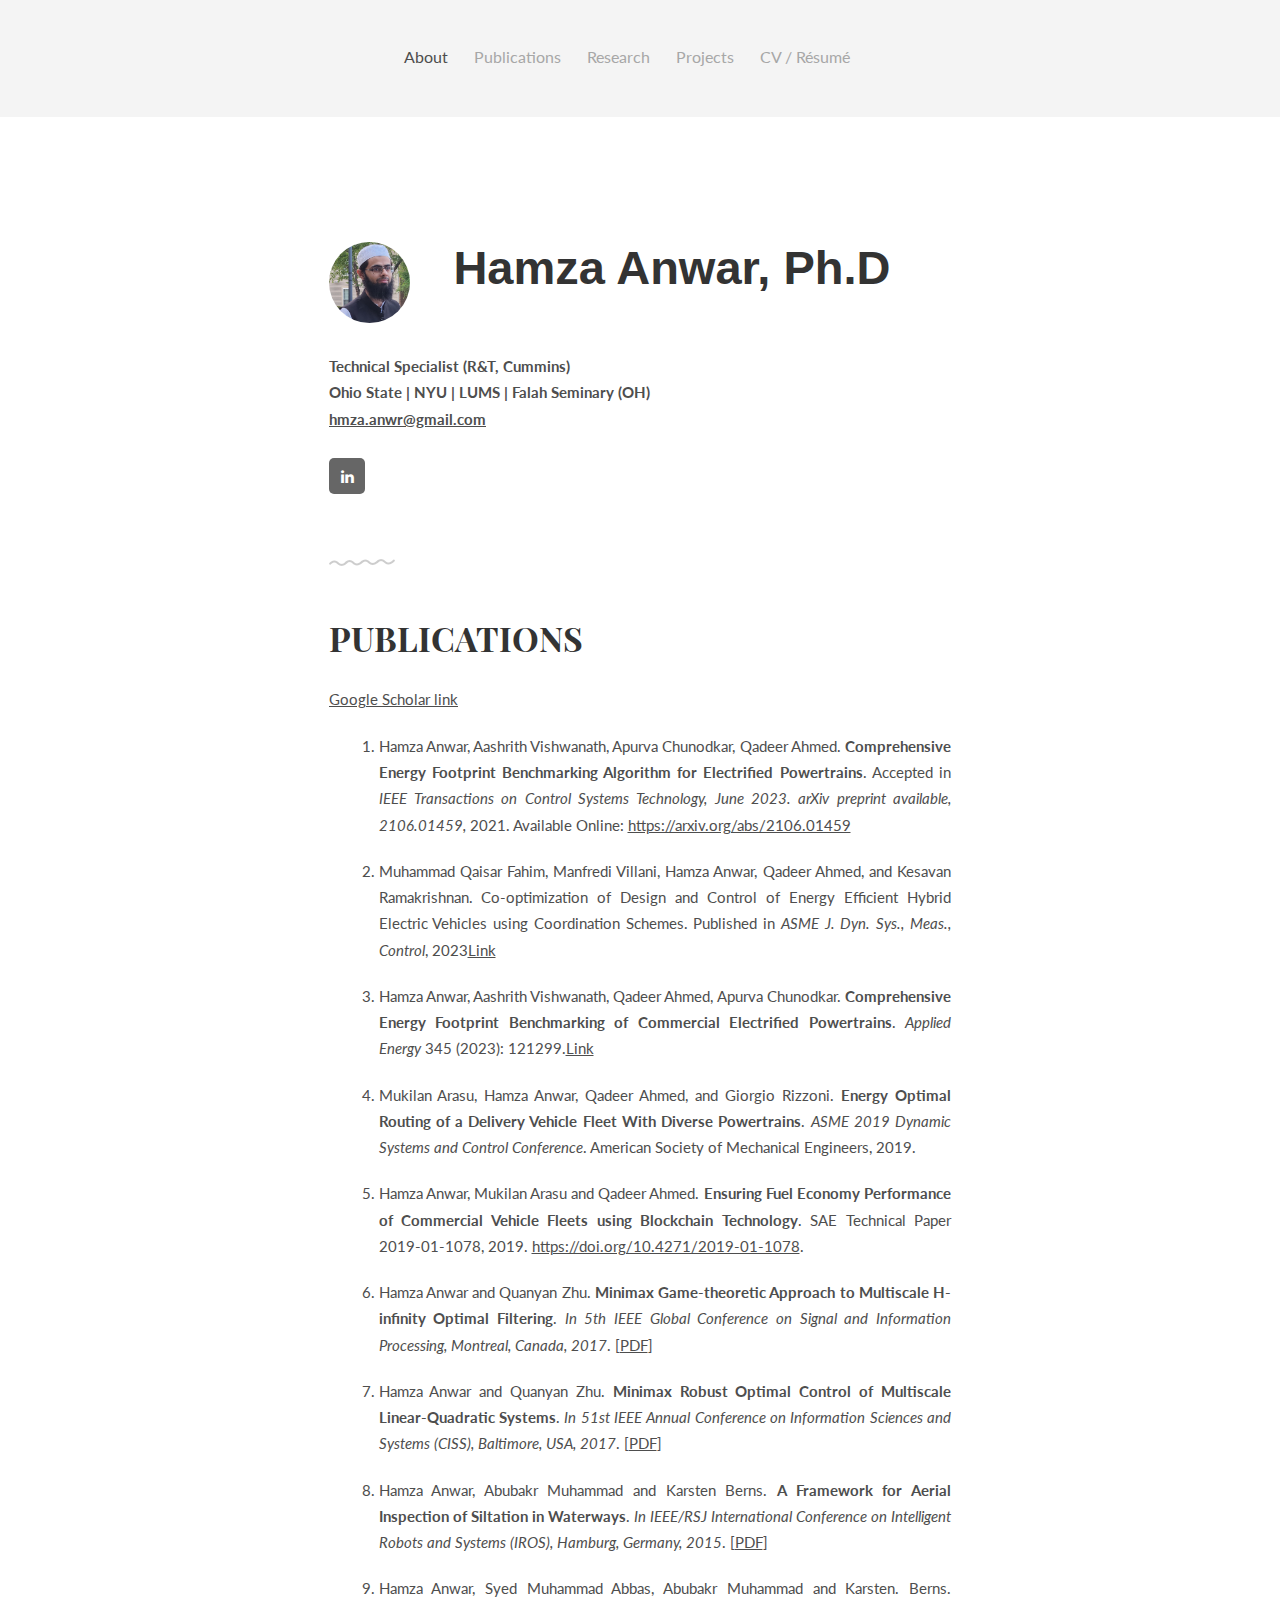
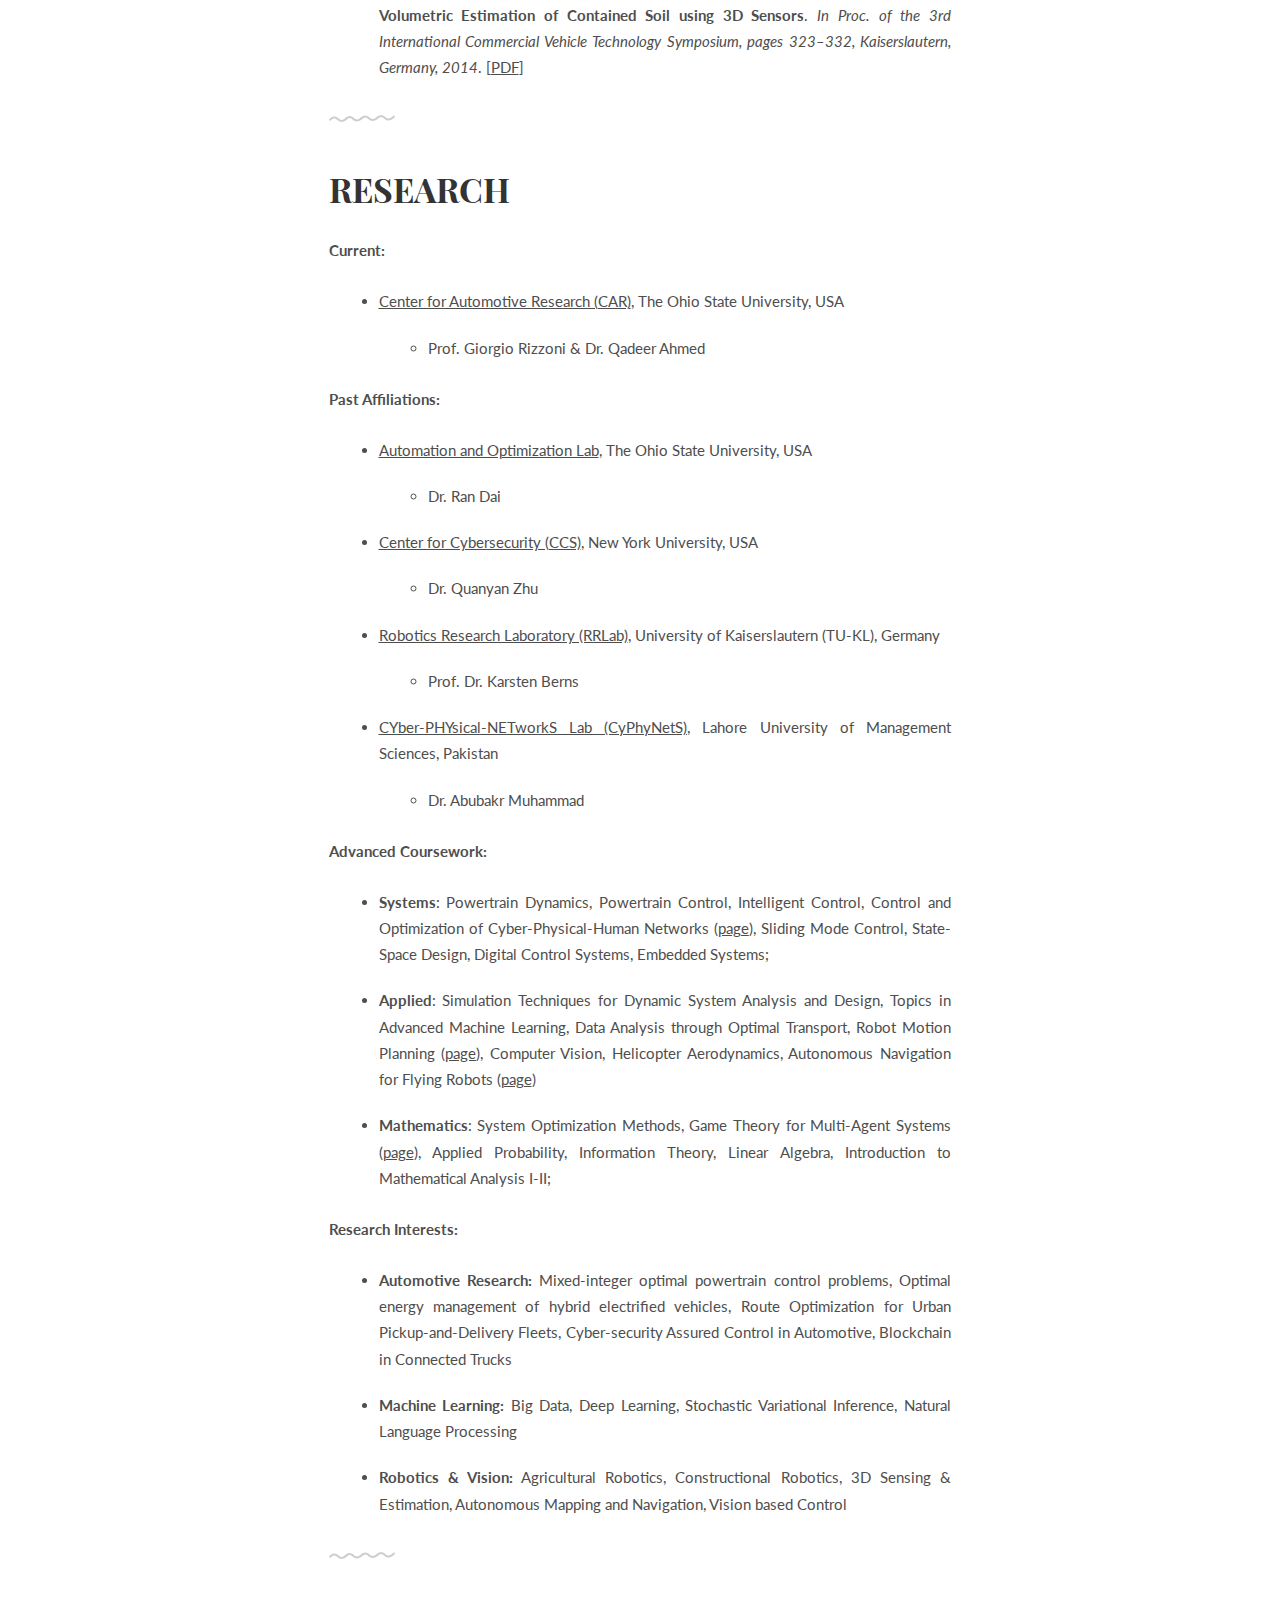
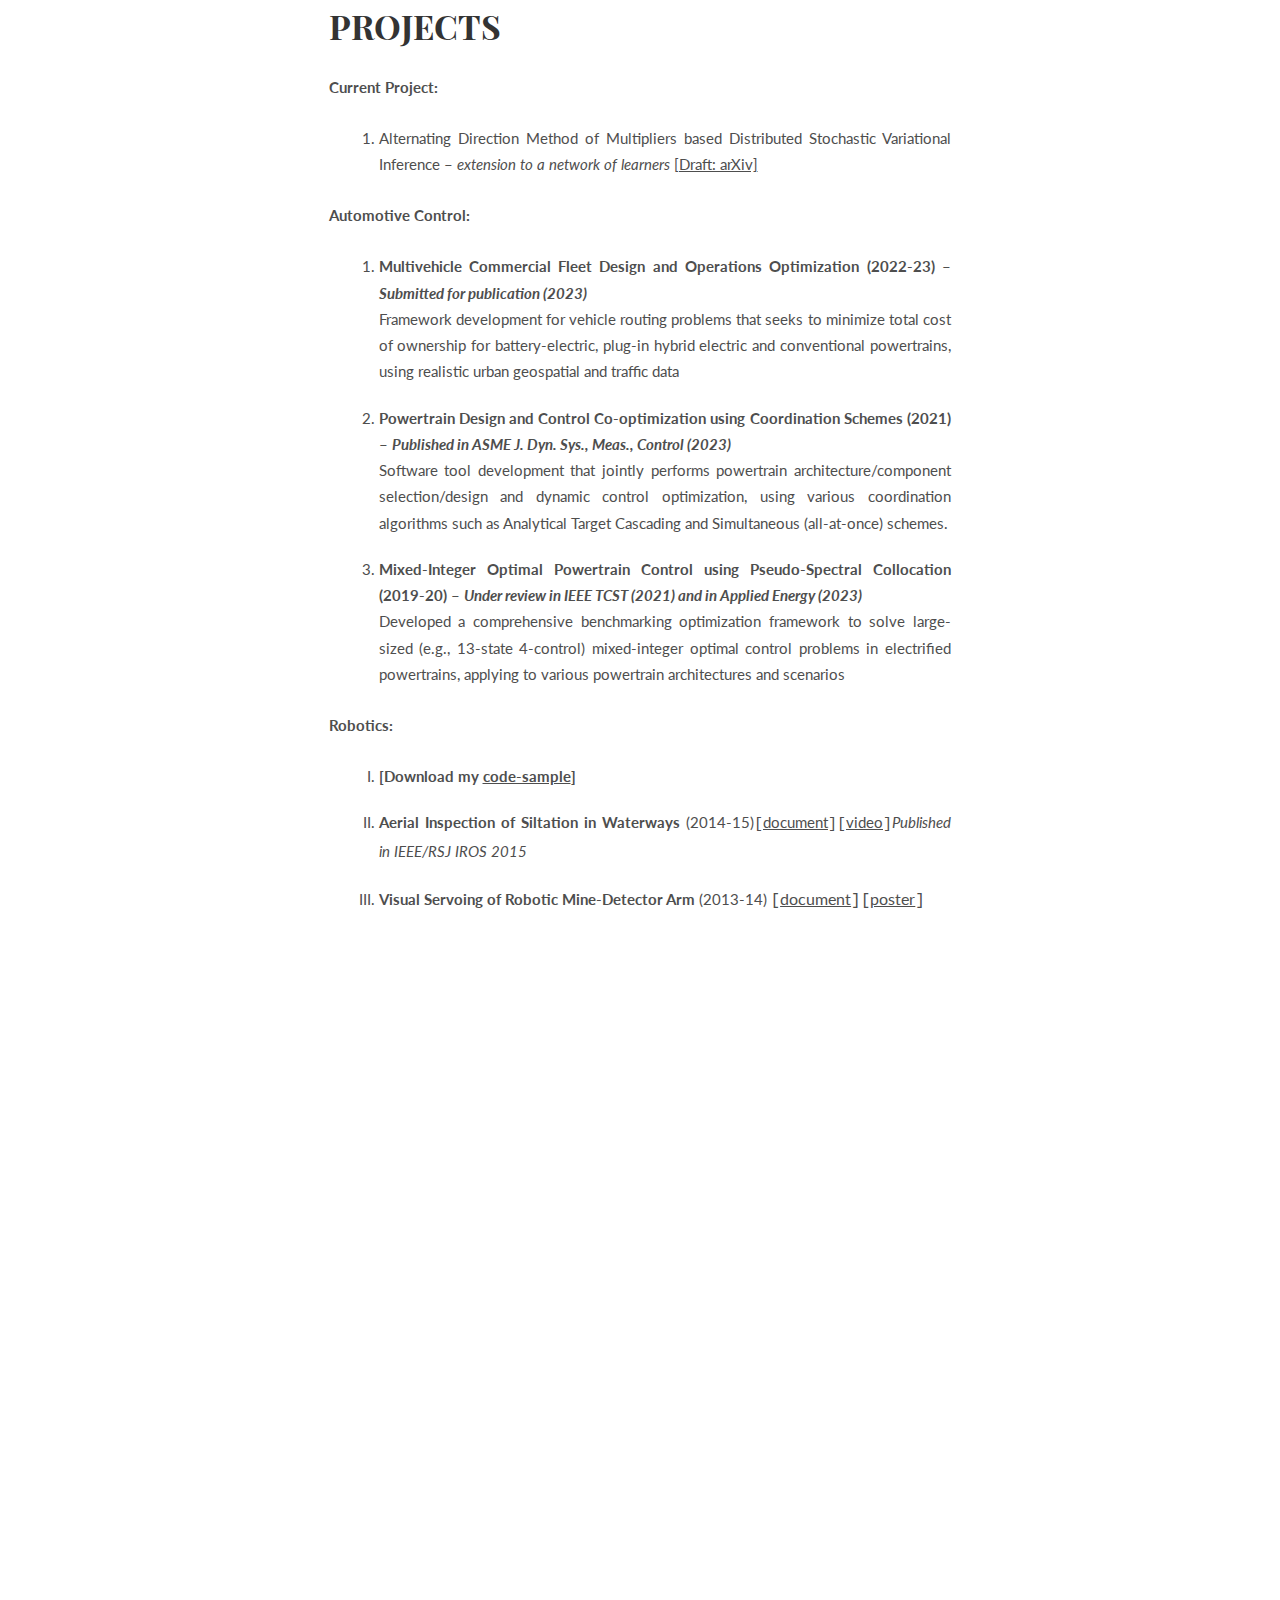
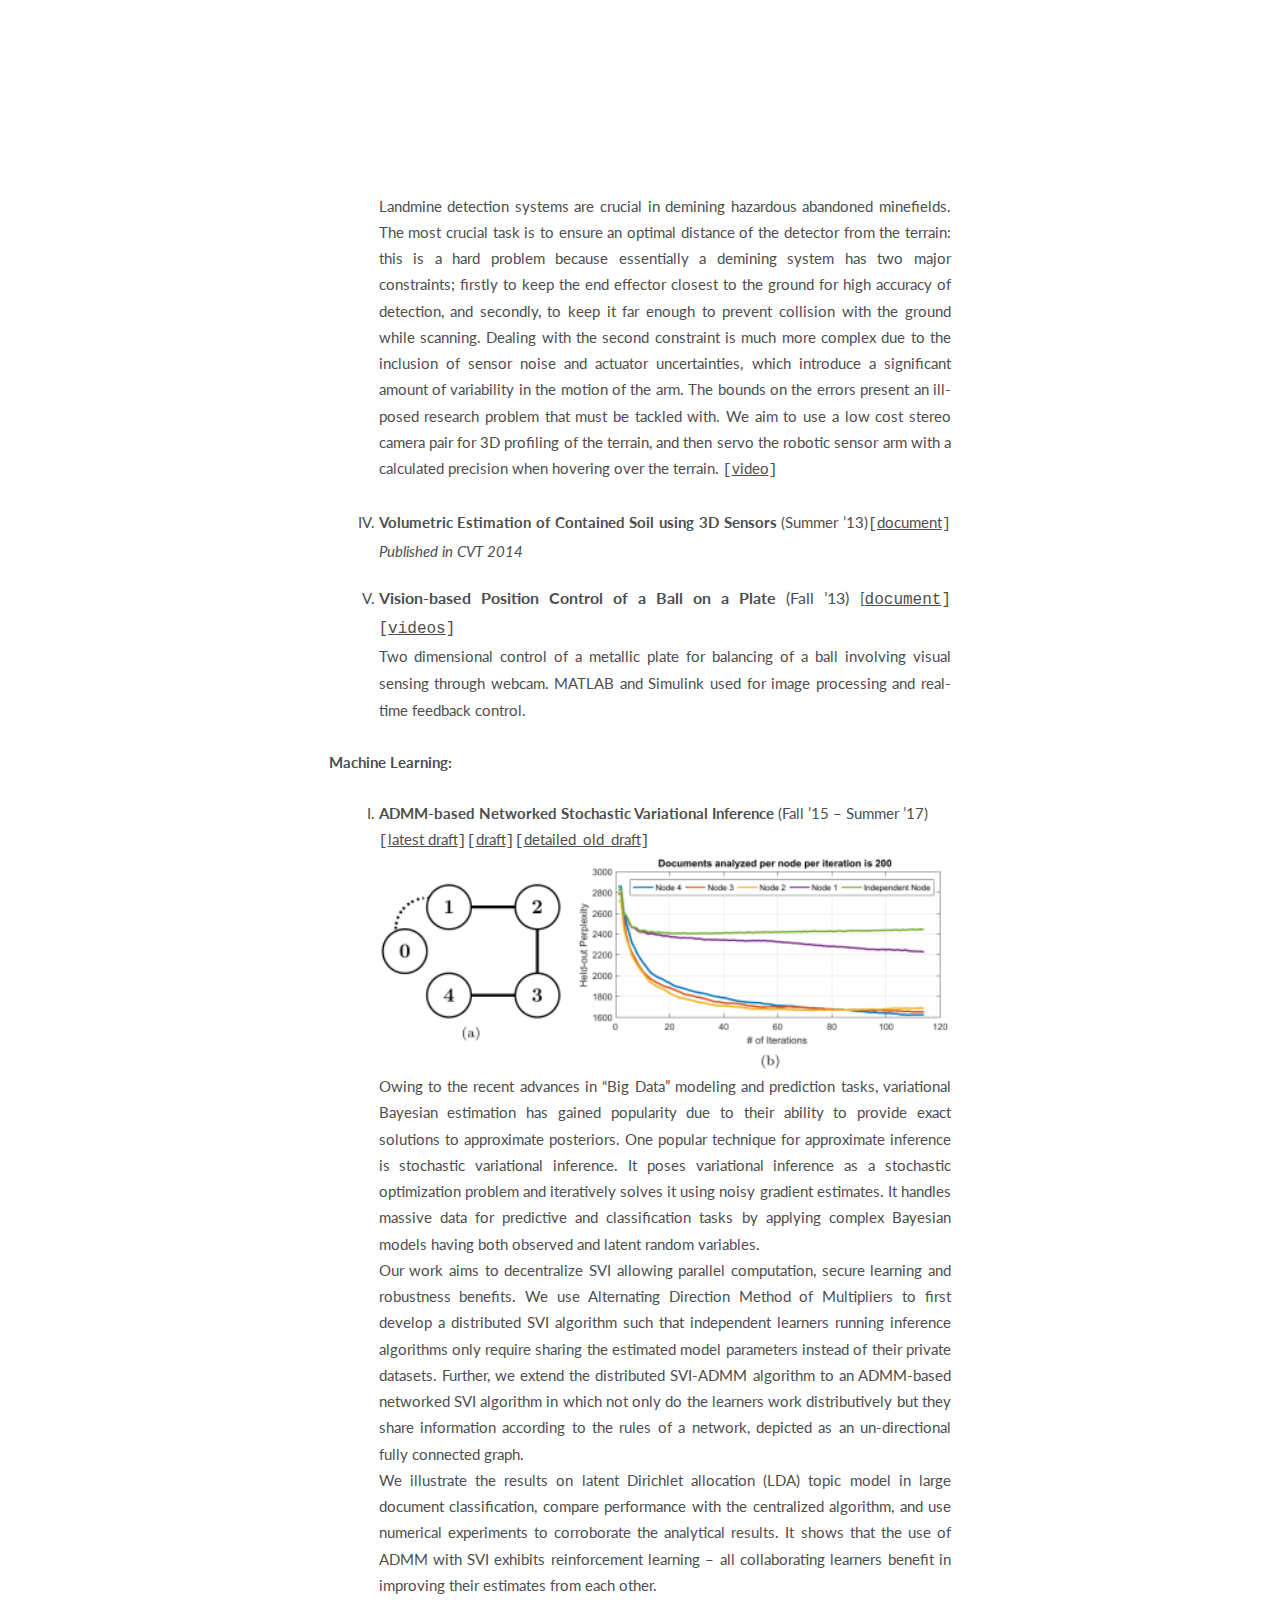
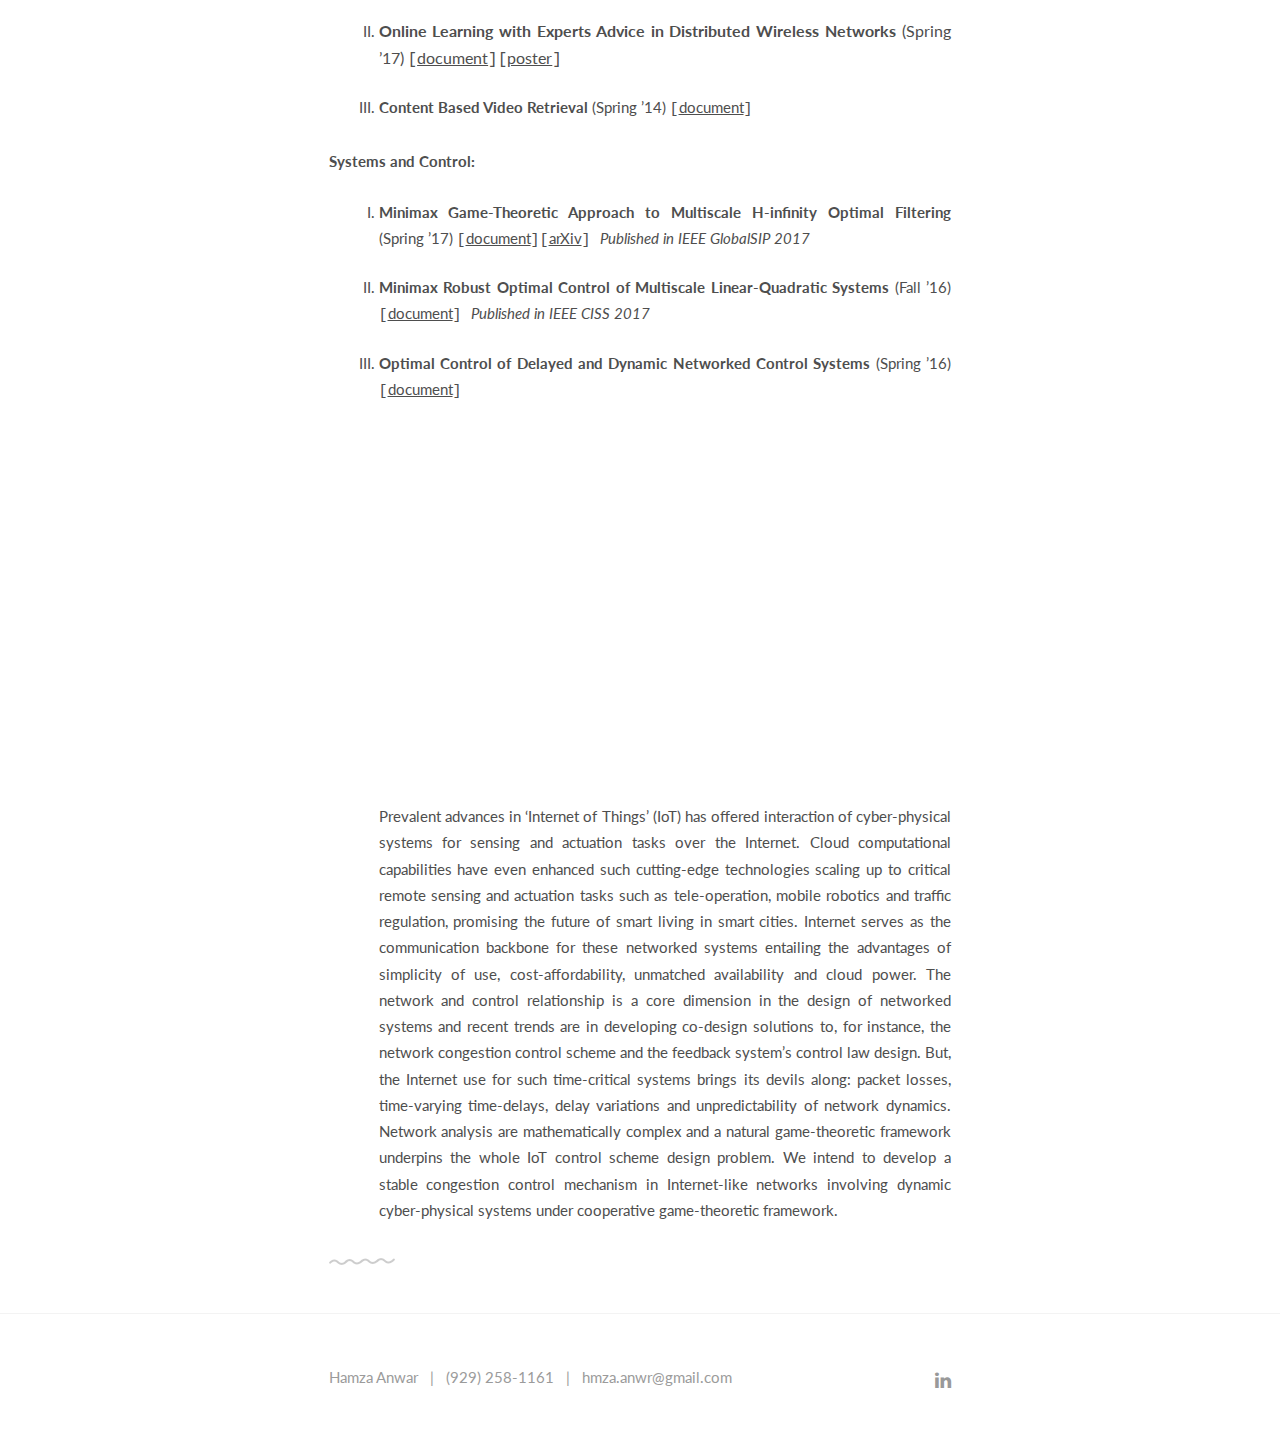
<file: index.html>
<!DOCTYPE html>
<html>
<head>
    <title>Hamza Anwar</title>
    <meta charset="utf-8" />
    <meta name="viewport" content="width=device-width, initial-scale=1">
    <meta name="description" content="Draco is free PSD &amp; HTML template by @afnizarnur">
    <meta name="author" content="">
    <meta name="viewport" content="width=device-width, initial-scale=1" />
    <link rel="stylesheet" href="css/kube.min.css" />
    <link rel="stylesheet" href="css/font-awesome.min.css" />
    <link rel="stylesheet" href="css/custom.min.css" />
    <link rel="shortcut icon" href="img/letter-h.png" />
	<link href='https://fonts.googleapis.com/css?family=Playfair+Display+SC:700' rel='stylesheet' type='text/css'>
	<link href='https://fonts.googleapis.com/css?family=Lato:400,700' rel='stylesheet' type='text/css'>
	<style>
		.intro h1:before {
			/* Edit this with your name or anything else */
			content: 'Hamza';
			display: none;
		}
	</style>
</head>
<body>
	<!-- Navigation -->
	<div class="main-nav">
		<div class="container">
			<header class="group top-nav">
				<div class="navigation-toggle" data-tools="navigation-toggle" data-target="#navbar-1">
				    <span class="logo">Hamza</span>
				</div>
			    <nav id="navbar-1" class="navbar item-nav">
				    <ul>
				        <li class="active"><a style="cursor: pointer;" href="#about">About</a></li>
				        <li><a href="#publications">Publications</a></li>
				        <li><a href="#research">Research</a></li>
				        <li><a href="#projects">Projects</a></li>
						<li><a target="_blank" href="Resume_06_2023.pdf">CV / Résumé</a></li>
				    </ul>
				</nav>
			</header>
		</div>
	</div>

	<!-- Introduction -->
	<div class="intro section" id="about">
		<div class="container">
			<div class="units-row units-split wrap">
				<div class="unit-20">
					<img style="object-fit: cover;" src="img/IMG-20230616-WA0018[666].jpg" alt="Avatar">
				</div>
				<div class="unit-80">
					<h1 style="font-size: 47px;margin-bottom: 60px;text-transform: none;font-family: sans-serif;">Hamza Anwar, Ph.D</h1>
				</div>
				<p style="font-weight: bold;">
					Technical Specialist (R&T, Cummins) <br> Ohio State | NYU | LUMS | Falah Seminary (OH)
					<br>
					<a href="mailto:hmza.anwr@gmail.com">hmza.anwr@gmail.com</a>
					<br><br>
					<a class="li-link" href="https://www.linkedin.com/in/hamza-anwar-ab464557/" title="https://www.linkedin.com/in/hamza-anwar-ab464557/ on LinkedIn"><span class="fa fa-linkedin"></span></a>
				</p>
			</div>
		</div>
	</div>

	<!-- Publications -->
	<div class="work section second" id="publications">
		<div class="container">
			<h1>Publications</h1>
			<a href="https://scholar.google.com/citations?user=_TsL-qAAAAAJ&hl=en&oi=ao">Google Scholar link</a>
			<ol>
				<li>Hamza Anwar, Aashrith Vishwanath, Apurva Chunodkar, Qadeer Ahmed.<strong> Comprehensive Energy Footprint Benchmarking Algorithm for Electrified Powertrains</strong>. Accepted in <i>IEEE Transactions on Control Systems Technology, June 2023. arXiv preprint available, 2106.01459, </i>2021. Available Online: <a href="https://arxiv.org/abs/2106.01459">https://arxiv.org/abs/2106.01459</a></li>
				<li>Muhammad Qaisar Fahim, Manfredi Villani, Hamza Anwar, Qadeer Ahmed, and Kesavan Ramakrishnan. Co-optimization of Design and Control of Energy Efficient Hybrid Electric Vehicles using Coordination Schemes. Published in <em>ASME J. Dyn. Sys., Meas., Control</em>, 2023<a href="https://doi.org/10.1115/1.4056782">Link</a></li>
				<li>Hamza Anwar, Aashrith Vishwanath, Qadeer Ahmed, Apurva Chunodkar.<strong> Comprehensive Energy Footprint Benchmarking of Commercial Electrified Powertrains</strong>. <i>Applied Energy</i> </i>345 (2023): 121299.<a href="https://doi.org/10.1016/j.apenergy.2023.121299">Link</a></li>
				<li>Mukilan Arasu, Hamza Anwar, Qadeer Ahmed, and Giorgio Rizzoni. <strong>Energy Optimal Routing of a Delivery Vehicle Fleet With Diverse Powertrains</strong>. <i>ASME 2019 Dynamic Systems and Control Conference</i>. American Society of Mechanical Engineers, 2019.</li>
				<li>Hamza Anwar, Mukilan Arasu and Qadeer Ahmed. <strong>Ensuring Fuel Economy Performance of Commercial Vehicle Fleets using Blockchain Technology</strong>. SAE Technical Paper 2019-01-1078, 2019. <a href="https://doi.org/10.4271/2019-01-1078">https://doi.org/10.4271/2019-01-1078</a>.</li>
				<li>Hamza Anwar and Quanyan Zhu. <strong>Minimax Game-theoretic Approach to Multiscale H-infinity Optimal Filtering</strong>. <em>In 5th IEEE Global Conference on Signal and Information Processing, Montreal, Canada, 2017</em>. [<a href="GlobalSIP_camera_ready-1.pdf">PDF</a>]</li>
				<li>Hamza Anwar and Quanyan Zhu. <strong>Minimax Robust Optimal Control of Multiscale Linear-Quadratic Systems</strong>. <em>In 51st IEEE Annual Conference on Information Sciences and Systems (CISS), Baltimore, USA, 2017</em>. [<a href="CISS_Multiscale-QZ-HA-finalSubmission.pdf">PDF</a>]</li>
				<li>Hamza Anwar, Abubakr Muhammad and Karsten Berns. <strong>A Framework for Aerial Inspection of Siltation in Waterways</strong>. <em>In IEEE/RSJ International Conference on Intelligent Robots and Systems (IROS), Hamburg, Germany, 2015</em>. [<a href="anwar-muhammad-berns-iros15-version1.6-margins.pdf">PDF</a>]</li>
				<li>Hamza Anwar, Syed Muhammad Abbas, Abubakr Muhammad and Karsten. Berns. <strong>Volumetric Estimation of Contained Soil using 3D Sensors</strong>. <em>In Proc. of the 3rd International Commercial Vehicle Technology Symposium, pages 323–332, Kaiserslautern, Germany, 2014</em>. [<a href="CVT_Paper_submission.pdf">PDF</a>]</li>
			</ol>
		</div>
	</div>

	<!-- Research -->
	<div class="award section second" id="research">
		<div class="container">
			<h1>Research</h1>
			<div>
				<p><strong>Current:</strong></p>
				<ul>
					<li><a href="http://car.osu.edu" target="_blank" rel="noopener">Center for Automotive Research (CAR)</a>, The Ohio State University, USA
						<ul>
							<li>Prof. Giorgio Rizzoni &amp; Dr. Qadeer Ahmed</li>
						</ul>
					</li>
				</ul>
				
				<p><strong>Past Affiliations:</strong></p>
				<ul>
					<li><a href="https://aol.osu.edu/" target="_blank" rel="noopener">Automation and Optimization Lab</a>, The Ohio State University, USA
						<ul>
							<li>Dr. Ran Dai</li>
						</ul>
					</li>
					<li><a href="http://cyber.nyu.edu" target="_blank" rel="noopener noreferrer">Center for Cybersecurity (CCS)</a>, New York University, USA
						<ul>
							<li>Dr. Quanyan Zhu</li>
						</ul>
					</li>
					<li><a href="https://agrosy.informatik.uni-kl.de/news/" target="_blank" rel="noopener noreferrer">Robotics Research Laboratory (RRLab)</a>, University of Kaiserslautern (TU-KL), Germany
						<ul>
							<li>Prof. Dr. Karsten Berns</li>
						</ul>
					</li>
					<li><a href="http://cyphynets.lums.edu.pk" target="_blank" rel="noopener noreferrer">CYber-PHYsical-NETworkS Lab (CyPhyNetS)</a>, Lahore University of Management Sciences, Pakistan
						<ul>
							<li>Dr. Abubakr Muhammad</li>
						</ul>
					</li>
				</ul>
			</div>

			<div>
				<p><strong>Advanced Coursework:</strong></p>
				<ul>
					<li><strong>Systems</strong>: Powertrain Dynamics, Powertrain Control, Intelligent Control, Control and Optimization of Cyber-Physical-Human Networks (<a href="https://wp.nyu.edu/quanyan/teaching/el-gy-9233-control-and-optimization-of-cyber-physical-human-networks/">page</a>), Sliding Mode Control, State-Space Design, Digital Control Systems, Embedded Systems;</li>
					<li><strong>Applied</strong>: Simulation Techniques for Dynamic System Analysis and Design, Topics in Advanced Machine Learning, Data Analysis through Optimal Transport, Robot Motion Planning (<a href="https://cyphynets.lums.edu.pk/index.php/EE-562">page</a>), Computer Vision, Helicopter Aerodynamics, Autonomous Navigation for Flying Robots (<a href="https://www.edx.org/course/autonomous-navigation-flying-robots-tumx-autonavx-0">page</a>)</li>
					<li><strong>Mathematics</strong>: System Optimization Methods, Game Theory for Multi-Agent Systems (<a href="https://wp.nyu.edu/quanyan/teaching/el-gy-9213-game-theory-fall-2017/">page</a>), Applied Probability, Information Theory, Linear Algebra, Introduction to Mathematical Analysis I-II;</li>
				</ul>
				
				<p><strong>Research Interests:</strong></p>
				<ul>
					<li><strong>Automotive Research: </strong>Mixed-integer optimal powertrain control problems, Optimal energy management of hybrid electrified vehicles, Route Optimization for Urban Pickup-and-Delivery Fleets, Cyber-security Assured Control in Automotive, Blockchain in Connected Trucks</li>
					<li><strong>Machine Learning:</strong> Big Data, Deep Learning, Stochastic Variational Inference, Natural Language Processing</li>
					<li><strong>Robotics &amp; Vision:</strong> Agricultural Robotics, Constructional Robotics, 3D Sensing &amp; Estimation, Autonomous Mapping and Navigation, Vision based Control</li>
				</ul>
			</div>
		</div>
	</div>

	<!-- Projects -->
	<div class="skills section second" id="projects">
		<div class="container">
			<h1>Projects</h1>
			<div>
				<p><strong>Current Project:</strong></p>
				<ol>
					<li>Alternating Direction Method of Multipliers based Distributed Stochastic Variational Inference – <em>extension to a network of learners </em><a href="anwar-zhu-NetworkedADMM-arxiv_1802.10168-28b72t7.pdf">[Draft: arXiv]</a></li>
				</ol>
				<p><strong>Automotive Control:</strong></p>
				<ol>
					<li><strong>Multivehicle Commercial Fleet Design and Operations Optimization (2022-23) – <em>Submitted for publication (2023)</em><br></strong>Framework development for vehicle routing problems that seeks to minimize total cost of ownership for battery-electric, plug-in hybrid electric and conventional powertrains, using realistic urban geospatial and traffic data</li>
					<li><strong>Powertrain Design and Control Co-optimization using Coordination Schemes (2021) – <em>Published in ASME J. Dyn. Sys., Meas., Control (2023)</em><br></strong>Software tool development that jointly performs powertrain architecture/component selection/design and dynamic control optimization, using various coordination algorithms such as Analytical Target Cascading and Simultaneous (all-at-once) schemes.</li>
					<li><strong>Mixed-Integer Optimal Powertrain Control using Pseudo-Spectral Collocation (2019-20) – <em>Under review in IEEE TCST (2021) and in Applied Energy (2023)</em><br></strong>Developed a comprehensive benchmarking optimization framework to solve large-sized (e.g., 13-state 4-control) mixed-integer optimal control problems in electrified powertrains, applying to various powertrain architectures and scenarios</li>
				</ol>
				<p><strong>Robotics:</strong></p>
				<ol style="list-style-type: upper-roman;">
					<li><strong>[Download my <a href="code-examples.zip">code-sample</a>]</strong></li>
					<li><strong>Aerial Inspection of Siltation in Waterways </strong>(2014-15)<span style="font-family: 'courier new', courier, monospace;">[<a href="anwar-muhammad-berns-iros15-version1.6-margins.pdf">document</a>][<a href="https://vimeo.com/120937987">video</a>]</span><em>Published in IEEE/RSJ IROS 2015</em></li>
					<li><strong>Visual Servoing of Robotic Mine-Detector Arm </strong>(2013-14) <span style="font-size: 12pt;"><span style="font-family: 'courier new', courier, monospace;">[<a href="Project_Report_SProj.pdf">document</a>][<a href="Project_Report_SProj_poster.pdf">poster</a>]</span></span>
						<p style="margin-top: 20px;"><em><a href="img/Poster.png"><img decoding="async" style="width: 100%;margin-bottom: 20px;" src="img/Poster.png" alt="" width="300" height="212" sizes="(max-width: 300px) 100vw, 300px"></a><a href="https://drive.google.com/drive/folders/0B4ofg_m72ED_VEVxT0p4Y1dFaDA?usp=sharing"><img decoding="async" loading="lazy" style="width: 100%;margin-bottom: 20px;" src="img/hw_setup.jpg" alt="" width="300" height="217" sizes="(max-width: 300px) 100vw, 300px"></a></em>Landmine detection systems are crucial in demining hazardous abandoned minefields. The most crucial task is to ensure an optimal distance of the detector from the terrain: this is a hard problem because essentially a demining system has two major constraints; firstly to keep the end effector closest to the ground for high accuracy of detection, and secondly, to keep it far enough to prevent collision with the ground while scanning. Dealing with the second constraint is much more complex due to the inclusion of sensor noise and actuator uncertainties, which introduce a significant amount of variability in the motion of the arm. The bounds on the errors present an ill-posed research problem that must be tackled with. We aim to use a low cost stereo camera pair for 3D profiling of the terrain, and then servo the robotic sensor arm with a calculated precision when hovering over the terrain. <span style="font-family: 'courier new', courier, monospace;">[<a href="sproj_video.mp4">video</a>]</span></p>
					</li>
					<li><strong>Volumetric Estimation of Contained Soil using 3D Sensors </strong>(Summer ’13)<span style="font-family: 'courier new', courier, monospace;">[<a href="CVT_Paper_submission.pdf">document</a>] </span><em>Published in CVT 2014</em></li>
					<li><span style="font-size: 12pt;"><strong>Vision-based Position Control of a Ball on a Plate </strong>(Fall ’13) </span>[<a style="font-size: 12pt; font-family: 'courier new', courier, monospace;" href="Project_Report_Position-Control-2D-Surface.pdf">document</a><span style="font-size: 12pt; font-family: 'courier new', courier, monospace;">][</span><a style="font-size: 12pt; font-family: 'courier new', courier, monospace;" href="https://drive.google.com/drive/folders/0B4ofg_m72ED_bkNncnFzaWZyVms?usp=sharing">videos</a><span style="font-size: 12pt; font-family: 'courier new', courier, monospace;">]</span>
						<p><span style="font-size: 11pt;">Two dimensional control of a metallic plate for balancing of a ball involving visual sensing through webcam. MATLAB and Simulink used for image processing and real-time feedback control.</span></p>
					</li>
				</ol>
				
				<p><strong>Machine Learning:</strong></p>
				<ol style="list-style-type: upper-roman;">
					<li><strong>ADMM-based Networked Stochastic Variational Inference </strong>(Fall ’15 – Summer ’17) <span style="font-family: 'courier new', courier, monospace;display: block;">[<a href="anwar-zhu-NetworkedADMM-arxiv_1802.10168-28b72t7.pdf">latest draft</a>][<a href="anwar-zhu-ADMM-Networked-SVI-version-1.0-1.pdf">draft</a>][<a href="root-QZ.pdf">detailed_old_draft</a>]</span><img decoding="async" style="width: 100%;" src="img/exp6_perplexity_110_low.png">Owing to the recent advances in “Big Data” modeling and prediction tasks, variational Bayesian estimation has gained popularity due to their ability to provide exact solutions to approximate posteriors. One popular technique for approximate inference is stochastic variational inference. It poses variational inference as a stochastic optimization problem and iteratively solves it using noisy gradient estimates. It handles massive data for predictive and classification tasks by applying complex Bayesian models having both observed and latent random variables.<br>
						Our work aims to decentralize SVI allowing parallel computation, secure learning and robustness benefits. We use Alternating Direction Method of Multipliers to first develop a distributed SVI algorithm such that independent learners running inference algorithms only require sharing the estimated model parameters instead of their private datasets. Further, we extend the distributed SVI-ADMM algorithm to an ADMM-based networked SVI algorithm in which not only do the learners work distributively but they share information according to the rules of a network, depicted as an un-directional fully connected graph.<br>
						We illustrate the results on latent Dirichlet allocation (LDA) topic model in large document classification, compare performance with the centralized algorithm, and use numerical experiments to corroborate the analytical results. It shows that the use of ADMM with SVI exhibits reinforcement learning – all collaborating learners benefit in improving their estimates from each other.
					</li>
					<li><span style="font-size: 12pt;"><strong>Online Learning with Experts Advice in Distributed Wireless Networks </strong>(Spring ’17) <span style="font-family: 'courier new', courier, monospace;">[<a href="GradProject_ExpertSystems_report.pdf">document</a>][<a href="GradProject_ExpertSystems.pdf">poster</a>]</span></span></li>
					<li><strong>Content Based Video Retrieval</strong> (Spring ’14) <span style="font-family: 'courier new', courier, monospace;">[<a href="Project_Report_Content-Based-Video-Retrieval.pdf">document</a>]</span></li>
				</ol>

				<p><strong>Systems and Control:</strong></p>
				<ol style="list-style-type: upper-roman;">
					<li><strong>Minimax Game-Theoretic Approach to Multiscale H-infinity Optimal Filtering </strong>(Spring ’17) <span style="font-family: 'courier new', courier, monospace;">[<a href="Paper_GlobalSIP2017.pdf">document</a>][<a href="https://arxiv.org/abs/1707.07642">arXiv</a>] </span><em>Published in IEEE GlobalSIP 2017</em></li>
					<li><strong>Minimax Robust Optimal Control of Multiscale Linear-Quadratic Systems </strong>(Fall ’16)<strong> </strong><span style="font-family: 'courier new', courier, monospace;">[<a href="CISS_Multiscale-QZ-HA-finalSubmission.pdf">document</a>] </span><em>Published in IEEE CISS 2017</em></li>
					<li><strong>Optimal Control of Delayed and Dynamic Networked Control Systems </strong>(Spring ’16) <span style="font-family: 'courier new', courier, monospace;">[<a href="GradProject_OptimalControlDelayedandDynamicNCS.pdf">document</a>]<br></span>
						<p><img decoding="async" loading="lazy" style="width: 100%;margin-bottom: 20px;" src="img/framework.png" alt="" width="300" height="198" sizes="(max-width: 300px) 100vw, 300px">Prevalent advances in ‘Internet of Things’ (IoT) has offered interaction of cyber-physical systems for sensing and actuation tasks over the Internet. Cloud computational capabilities have even enhanced such cutting-edge technologies scaling up to critical remote sensing and actuation tasks such as tele-operation, mobile robotics and traffic regulation, promising the future of smart living in smart cities. Internet serves as the communication backbone for these networked systems entailing the advantages of simplicity of use, cost-affordability, unmatched availability and cloud power. The network and control relationship is a core dimension in the design of networked systems and recent trends are in developing co-design solutions to, for instance, the network congestion control scheme and the feedback system’s control law design. But, the Internet use for such time-critical systems brings its devils along: packet losses, time-varying time-delays, delay variations and unpredictability of network dynamics. Network analysis are mathematically complex and a natural game-theoretic framework underpins the whole IoT control scheme design problem. We intend to develop a stable congestion control mechanism in Internet-like networks involving dynamic cyber-physical systems under cooperative game-theoretic framework.</p>
					</li>
				</ol>							
			</div>
		</div>
	</div>

	<footer style="border-top: 1px solid #f3f3f3;">
		<div class="container">
			<div class="units-row">
			    <div class="unit-80">
			    	<p style="color: #9b9b9b;">Hamza Anwar &nbsp;&nbsp;|&nbsp;&nbsp; (929) 258-1161 &nbsp;&nbsp;|&nbsp;&nbsp; <a style="color: inherit !important;text-decoration: none !important;" href="mailto:hmza.anwr@gmail.com">hmza.anwr@gmail.com</a></p>
			    </div>
			    <div class="unit-20">
					<ul class="social list-flat right">
						<li><a href="https://www.linkedin.com/in/hamza-anwar-ab464557/"><i class="fa fa-linkedin"></i></a></li>
					</ul>
			    </div>
			</div>
		</div>
	</footer>

	<style>

		ul li, ol li
		{
			margin: 20px 0;
		}

		ul li, ol li
		{
			text-align: justify;
		}

		.li-link {
    		display: block;
    		background-color: #666;
    		width: 36px;
    		height: 36px;
    		color: #FFF;
			margin: 0 5px 5px 0;
    		text-align: center;
    		border-radius: 5px;
    		line-height: 36px;
  		}
  
  		.li-link:hover {
    		background-color: #0a66c2;
			color: white !important;
  		}

		@media only screen and (min-width: 767px)
		{

			.navbar ul
			{
				display: flex;
				justify-content: center;
			}

		}

	</style>

	<!-- Javascript -->
	<script src="js/jquery.min.js"></script>
	<script src="js/typed.min.js"></script>
    <script src="js/kube.min.js"></script>
    <script src="js/site.js"></script>
    <script>
		function newTyped(){}$(function(){$("#typed").typed({
		// Change to edit type effect
		strings: ["Hamza Anwar, Ph.D"],

		typeSpeed:90,backDelay:700,contentType:"html",loop:!0,resetCallback:function(){newTyped()}}),$(".reset").click(function(){$("#typed").typed("reset")})});
    </script>
</body>
</html>
</file>
<file: css/kube.min.css>
*,*:before,*:after{-webkit-box-sizing:border-box;-moz-box-sizing:border-box;box-sizing:border-box}html{font-family:sans-serif;-ms-text-size-adjust:100%;-webkit-text-size-adjust:100%}html,body,div,span,object,iframe,p,blockquote,pre,a,abbr,acronym,address,big,cite,code,del,dfn,em,img,ins,kbd,q,s,samp,small,strike,strong,sub,sup,tt,var,b,u,i,center,dl,dt,dd,ol,ul,li,fieldset,form,label,legend,table,caption,tbody,tfoot,thead,tr,th,td,article,aside,canvas,details,embed,figure,figcaption,footer,header,hgroup,menu,nav,output,ruby,section,summary,time,mark,audio,video,h1,h2,h3,h4,h5,h6{margin:0;padding:0;border:0;outline:0;font-size:100%;vertical-align:baseline;background:transparent}a:active,a:hover{outline:0}article,aside,details,figcaption,figure,footer,header,hgroup,main,nav,section,embed,object,iframe,audio,video,canvas,progress,meter,output,textarea{display:block}audio:not([controls]){display:none;height:0}blockquote,q{quotes:none}blockquote p:before,blockquote p:after,q:before,q:after{content:'';content:none}table{border-collapse:collapse;border-spacing:0}caption,th,td{text-align:left;vertical-align:top}thead th,thead td{font-weight:bold;vertical-align:bottom}a img,th img,td img{vertical-align:top}button,input,select,textarea{margin:0}textarea{overflow:auto;vertical-align:top;resize:vertical}button{width:auto;overflow:visible}input[type="reset"],input[type="submit"],input[type="file"],input[type="radio"],input[type="checkbox"],select,button{cursor:pointer}input[type="radio"],input[type="checkbox"]{font-size:110%;position:relative;top:-1px;margin-right:3px}input[type="search"]{-webkit-appearance:textfield}input[type="search"]::-webkit-search-decoration,input[type="search"]::-webkit-search-cancel-button{-webkit-appearance:none}hr{display:block;height:1px;border:0;border-top:1px solid #ddd}img,video,audio,embed,object{max-width:100%}img,video,embed,object{height:auto}embed,object{height:100%}img{vertical-align:middle;-ms-interpolation-mode:bicubic}body{font-family:"Helvetica Neue",Helvetica,Tahoma,sans-serif;font-size:.9375em;line-height:1.65em;background:#fff;color:#222}a{color:#134da5}a:focus,a:hover{color:#de2c3b}h1,h2,h3,h4,h5,h6,.h1,.h2,.h3,.h4,.h5,.h6{font-family:"Helvetica Neue",Helvetica,Tahoma,sans-serif;font-weight:bold;color:#000;text-rendering:optimizeLegibility;margin:0 0 .5em 0}h1,.h1,h2,.h2{line-height:1.1}h3,.h3,h4,.h4{line-height:1.3}h1,.h1{font-size:2.25em}h2,.h2{font-size:1.5em;margin-bottom:.7em}h3,.h3{font-size:1.3125em}h4,.h4{font-size:1.125em}h5,.h5{font-size:1em}h6,.h6{font-size:.75em;text-transform:uppercase}.lead{font-size:1.3125em;line-height:1.5;margin-bottom:1.0999999999999999em}p,ul,ol,dl,dd,dt,blockquote,td,th{line-height:1.65em}ul,ol,ul ul,ol ol,ul ol,ol ul{margin:0 0 0 3.3em}ul li,ol li{text-align:left}ol ol li{list-style-type:lower-alpha}ol ol ol li{list-style-type:lower-roman}p,ul,ol,dl,blockquote,hr,pre,table,form,fieldset,figure,address{margin-bottom:1.65em}blockquote{position:relative;font-style:italic;font-size:1.125em;margin-left:2.4749999999999996em;padding-left:1.65em;border-left:2px solid #ddd}blockquote p{margin-bottom:.5em}blockquote small,cite{color:rgba(0,0,0,0.4);font-style:italic}small,blockquote cite{font-size:12.75px;line-height:1}address{font-style:normal}dl dt{font-weight:bold}dd{margin-left:1.65em}s,del{text-decoration:line-through}abbr[title],dfn[title]{border-bottom:1px dotted #0f0f0f;cursor:help}strong,b{font-weight:bold}em,i{font-style:italic}sub,sup{font-size:11.25px;line-height:0;position:relative}sup{top:-0.5em}sub{bottom:-0.25em}figcaption{margin:.3em 0;font-size:12.75px;font-style:italic}ins,u{text-decoration:underline}mark{background-color:#ffc800;color:#0f0f0f;text-decoration:none}pre,code,kbd,samp,var,output{font-size:90%;font-style:normal;font-family:Menlo,Monaco,Consolas,"Courier New",monospace}pre{margin-top:1.65em;font-size:100%;line-height:1.5;color:#222;overflow:auto}code,samp,kbd{padding:3px 6px 2px 6px;display:inline-block;line-height:1;border-radius:2px}code{background:#f4f4f4;border:1px solid #d4d4d4}pre code{font-size:100%;border:0;padding:0;background:0;line-height:1.65em}var{color:rgba(0,0,0,0.5)}samp{background:#d3e3fb;border:1px solid #b2cef8}kbd{background:#0f0f0f;color:rgba(255,255,255,0.85);white-space:nowrap}button:active,button:focus{outline:0}textarea,select{font-family:"Helvetica Neue",Helvetica,Tahoma,sans-serif;font-size:1em;box-shadow:none}textarea,select[multiple],select[multiple="multiple"]{padding:.3em .35em;line-height:1.35em;width:100%}input[type="text"],input[type="password"],input[type="email"],input[type="url"],input[type="phone"],input[type="tel"],input[type="number"],input[type="datetime"],input[type="date"],input[type="month"],input[type="color"],input[type="time"],input[type="search"],input[type="datetime-local"]{font-family:"Helvetica Neue",Helvetica,Tahoma,sans-serif;font-size:1em;box-shadow:none;padding:.3em .35em;line-height:1.65em;border-radius:0;outline:0}select[multiple],select[multiple="multiple"],textarea,input[type="text"],input[type="password"],input[type="email"],input[type="url"],input[type="phone"],input[type="tel"],input[type="number"],input[type="datetime"],input[type="date"],input[type="month"],input[type="color"],input[type="time"],input[type="search"],input[type="datetime-local"]{background:#fff;border:1px solid #ccc;position:relative;z-index:2;-webkit-appearance:none}textarea[disabled],input[type="text"][disabled],input[type="password"][disabled],input[type="email"][disabled],input[type="url"][disabled],input[type="phone"][disabled],input[type="tel"][disabled],input[type="number"][disabled],input[type="datetime"][disabled],input[type="date"][disabled],input[type="month"][disabled],input[type="color"][disabled],input[type="time"][disabled],input[type="search"][disabled],input[type="datetime-local"][disabled]{resize:none;color:rgba(0,0,0,0.5)}select[disabled],input[type="checkbox"][disabled],input[type="radio"][disabled]{cursor:default}input::-moz-focus-inner,button::-moz-focus-inner{border:0;padding:0}input[type="range"]{position:relative;top:3px}select{margin-bottom:0!important}fieldset{padding:1.65em;margin-bottom:1.65em;border:1px solid #ccc}fieldset *:last-child{margin-bottom:0!important}legend{font-weight:bold;padding:0 1em;margin-left:-1em}table{max-width:100%;width:100%;empty-cells:show}table caption{text-transform:uppercase;padding:0 1.0999999999999999em;color:rgba(0,0,0,0.4);font-size:12.75px}table th,table td{border-bottom:1px solid #eee;padding:.825em 1.0999999999999999em}table tfoot th,table tfoot td{color:rgba(0,0,0,0.4)}.units-container:after,.units-row:after{content:"";display:table;clear:both}.units-container:after,.units-row:after{content:"";display:table;clear:both}.units-container{padding-top:1px;margin-top:-1px}.units-row{margin-bottom:1.65em}.width-100,.unit-100{width:100%}.width-90,.unit-90{width:90%}.width-80,.unit-80{width:80%}.width-75,.unit-75{width:75%}.width-70,.unit-70{width:70%}.width-66,.unit-66{width:66.6%}.width-65,.unit-65{width:65%}.width-60,.unit-60{width:60%}.width-50,.unit-50{width:50%}.width-40,.unit-40{width:40%}.width-35,.unit-35{width:35%}.width-33,.unit-33{width:33.3%}.width-30,.unit-30{width:30%}.width-25,.unit-25{width:25%}.width-20,.unit-20{width:20%}.width-10,.unit-10{width:10%}.units-row .unit-90,.units-row .unit-80,.units-row .unit-75,.units-row .unit-70,.units-row .unit-66,.units-row .unit-65,.units-row .unit-60,.units-row .unit-50,.units-row .unit-40,.units-row .unit-35,.units-row .unit-33,.units-row .unit-30,.units-row .unit-25,.units-row .unit-20,.units-row .unit-10{float:left;margin-left:3%}.units-row .unit-90:first-child,.units-row .unit-80:first-child,.units-row .unit-75:first-child,.units-row .unit-70:first-child,.units-row .unit-66:first-child,.units-row .unit-65:first-child,.units-row .unit-60:first-child,.units-row .unit-50:first-child,.units-row .unit-40:first-child,.units-row .unit-35:first-child,.units-row .unit-33:first-child,.units-row .unit-30:first-child,.units-row .unit-25:first-child,.units-row .unit-20:first-child,.units-row .unit-10:first-child{margin-left:0}.units-row .unit-90{width:89.7%}.units-row .unit-80{width:79.4%}.units-row .unit-75{width:74.25%}.units-row .unit-70{width:69.1%}.units-row .unit-66{width:65.66666666666666%}.units-row .unit-65{width:65.66666666666666%}.units-row .unit-60{width:58.800000000000004%}.units-row .unit-50{width:48.5%}.units-row .unit-40{width:38.2%}.units-row .unit-35{width:31.333333333333332%}.units-row .unit-33{width:31.333333333333332%}.units-row .unit-30{width:27.9%}.units-row .unit-25{width:22.75%}.units-row .unit-20{width:17.6%}.units-row .unit-10{width:7.3%}.unit-push-90,.unit-push-80,.unit-push-75,.unit-push-70,.unit-push-66,.unit-push-65,.unit-push-60,.unit-push-50,.unit-push-40,.unit-push-35,.unit-push-33,.unit-push-30,.unit-push-25,.unit-push-20,.unit-push-10{position:relative}.unit-push-90{left:92.7%}.unit-push-80{left:82.4%}.unit-push-75{left:77.25%}.unit-push-70{left:72.1%}.unit-push-66{left:68.66666666666666%}.unit-push-65{left:68.66666666666666%}.unit-push-60{left:61.800000000000004%}.unit-push-50{left:51.5%}.unit-push-40{left:41.2%}.unit-push-35{left:34.33333333333333%}.unit-push-33{left:34.33333333333333%}.unit-push-30{left:30.9%}.unit-push-25{left:25.75%}.unit-push-20{left:20.6%}.unit-push-10{left:10.3%}.units-row .unit-push-right{float:right}.units-row .unit-role-right{margin-left:3%;float:right}.units-row .unit-role-left{margin-left:0}.centered,.unit-centered{float:none!important;margin:0 auto!important}.unit-padding{padding:1.65em}.units-padding .unit-100,.units-padding .unit-90,.units-padding .unit-80,.units-padding .unit-75,.units-padding .unit-70,.units-padding .unit-66,.units-padding .unit-65,.units-padding .unit-60,.units-padding .unit-50,.units-padding .unit-40,.units-padding .unit-35,.units-padding .unit-33,.units-padding .unit-30,.units-padding .unit-25,.units-padding .unit-20,.units-padding .unit-10{padding:1.65em}.units-split .unit-90,.units-split .unit-80,.units-split .unit-75,.units-split .unit-70,.units-split .unit-66,.units-split .unit-65,.units-split .unit-60,.units-split .unit-50,.units-split .unit-40,.units-split .unit-35,.units-split .unit-33,.units-split .unit-30,.units-split .unit-25,.units-split .unit-20,.units-split .unit-10{margin-left:0}.units-split .unit-90{width:90%}.units-split .unit-80{width:80%}.units-split .unit-75{width:75%}.units-split .unit-70{width:70%}.units-split .unit-66{width:66.6%}.units-split .unit-65{width:65%}.units-split .unit-60{width:60%}.units-split .unit-50{width:50%}.units-split .unit-40{width:40%}.units-split .unit-35{width:35%}.units-split .unit-33{width:33.3%}.units-split .unit-30{width:30%}.units-split .unit-25{width:25%}.units-split .unit-20{width:20%}.units-split .unit-10{width:10%}.blocks-2,.blocks-3,.blocks-4,.blocks-5,.blocks-6{padding-left:0;list-style:none;margin-left:-3%}.blocks-2:after,.blocks-3:after,.blocks-4:after,.blocks-5:after,.blocks-6:after{content:"";display:table;clear:both}.blocks-2:after,.blocks-3:after,.blocks-4:after,.blocks-5:after,.blocks-6:after{content:"";display:table;clear:both}.blocks-2>li,.blocks-3>li,.blocks-4>li,.blocks-5>li,.blocks-6>li{height:auto;float:left;margin-bottom:1.65em;margin-left:3%}.blocks-2>li ul,.blocks-3>li ul,.blocks-4>li ul,.blocks-5>li ul,.blocks-6>li ul{list-style-type:disc}.blocks-2>li ul ul,.blocks-3>li ul ul,.blocks-4>li ul ul,.blocks-5>li ul ul,.blocks-6>li ul ul{list-style-type:circle}.blocks-2>li li,.blocks-3>li li,.blocks-4>li li,.blocks-5>li li,.blocks-6>li li{float:none;margin:0}.blocks-2>li{width:47%}.blocks-3>li{width:30.333333333333332%}.blocks-4>li{width:22%}.blocks-5>li{width:17%}.blocks-6>li{width:13.666666666666666%}.block-first{clear:both}table.table-bordered td,table.table-bordered th{border:1px solid #eee}table.table-simple td,table.table-simple th,table.table-simple caption{border:0;padding-left:0}table.table-flat td,table.table-flat th,table.table-flat caption{border:0;padding:0}table.table-stroked td,table.table-stroked th{border-bottom:1px solid #eee}table.table-stripped tbody tr:nth-child(odd) td{background:#f8f8f8}table.table-hovered tbody tr:hover td{background-color:#f4f4f4}.table-container{width:100%;overflow:auto;margin-bottom:1.65em}.table-container table{margin-bottom:0}.table-container::-webkit-scrollbar{-webkit-appearance:none;width:14px;height:14px}.table-container::-webkit-scrollbar-thumb{border-radius:8px;border:3px solid #fff;background-color:rgba(0,0,0,0.3)}.forms .btn,.forms input[type="submit"].btn,.forms button,.forms input[type="submit"],.forms input[type="reset"]{padding:.3625em 1.3em}.forms .btn-outline{padding:.3em 1.3em}.forms .btn-outline.bold{padding:.2375em 1.3em}.forms label{display:block;margin-bottom:1.0999999999999999em}.forms input[type="text"],.forms input[type="password"],.forms input[type="email"],.forms input[type="url"],.forms input[type="phone"],.forms input[type="tel"],.forms input[type="number"],.forms input[type="datetime"],.forms input[type="date"],.forms input[type="month"],.forms input[type="color"],.forms input[type="time"],.forms input[type="search"],.forms input[type="range"],.forms input[type="file"],.forms input[type="datetime-local"],.forms textarea,.forms select{display:block}.forms-inline input[type="text"],.forms-inline-list input[type="text"],.forms-inline input[type="password"],.forms-inline-list input[type="password"],.forms-inline input[type="email"],.forms-inline-list input[type="email"],.forms-inline input[type="url"],.forms-inline-list input[type="url"],.forms-inline input[type="phone"],.forms-inline-list input[type="phone"],.forms-inline input[type="tel"],.forms-inline-list input[type="tel"],.forms-inline input[type="number"],.forms-inline-list input[type="number"],.forms-inline input[type="datetime"],.forms-inline-list input[type="datetime"],.forms-inline input[type="date"],.forms-inline-list input[type="date"],.forms-inline input[type="month"],.forms-inline-list input[type="month"],.forms-inline input[type="color"],.forms-inline-list input[type="color"],.forms-inline input[type="time"],.forms-inline-list input[type="time"],.forms-inline input[type="search"],.forms-inline-list input[type="search"],.forms-inline input[type="range"],.forms-inline-list input[type="range"],.forms-inline input[type="file"],.forms-inline-list input[type="file"],.forms-inline input[type="datetime-local"],.forms-inline-list input[type="datetime-local"],.forms-inline textarea,.forms-inline-list textarea,.forms-inline select,.forms-inline-list select{display:inline-block}.forms-list,.forms-inline,.forms-inline-list{margin:0;padding:0;margin-bottom:1.0999999999999999em;list-style:none}.forms-list label,.forms-inline label,.forms-inline-list li,.forms-inline-list li label{display:inline-block;margin-bottom:0}.forms-inline-list li label{margin-right:.825em}.forms-inline-list li{margin-bottom:3px}.forms-list li{margin-bottom:6px}.forms-desc{margin-top:4px;color:rgba(0,0,0,0.4);font-size:12.75px;line-height:1.4em}input[type="text"],input[type="password"],input[type="email"],input[type="url"],input[type="phone"],input[type="tel"],input[type="number"],input[type="datetime"],input[type="date"],input[type="month"],input[type="color"],input[type="time"],input[type="search"],input[type="datetime-local"],textarea{-moz-transition:border ease .5s;transition:border ease .5s}.error,.success{font-weight:normal;font-size:12.75px}input.input-error,textarea.input-error,select.input-error,.input-error{border-color:#de2c3b;box-shadow:0 0 0 2px rgba(222,44,59,0.3),0 1px 2px rgba(0,0,0,0.2) inset}input.input-success,textarea.input-success,select.input-success,.input-success{border-color:#2c9f42;box-shadow:0 0 0 2px rgba(44,159,66,0.3),0 1px 2px rgba(0,0,0,0.2) inset}input.input-gray,textarea.input-gray,select.input-gray,.input-gray{border-color:#b3b6b7;box-shadow:0 0 0 2px rgba(179,182,183,0.4),0 1px 2px rgba(0,0,0,0.2) inset}input[type="text"]:focus,input[type="password"]:focus,input[type="email"]:focus,input[type="url"]:focus,input[type="phone"]:focus,input[type="tel"]:focus,input[type="number"]:focus,input[type="datetime"]:focus,input[type="date"]:focus,input[type="month"]:focus,input[type="color"]:focus,input[type="time"]:focus,input[type="search"]:focus,input[type="datetime-local"]:focus,textarea:focus{outline:0;border-color:#2575ed;box-shadow:0 0 0 2px rgba(37,117,237,0.3),0 1px 2px rgba(0,0,0,0.2) inset}input.input-search,input[type="search"]{padding-right:.5em;padding-left:.5em;margin-bottom:0;border-radius:15px}input.input-on-black{border:1px solid rgba(255,255,255,0.1);background:rgba(255,255,255,0.35)}input.input-on-black::-webkit-input-placeholder{color:rgba(255,255,255,0.6)}input.input-on-black::-moz-placeholder{color:rgba(255,255,255,0.6)}input.input-on-black:focus,input.input-on-black.active{border:1px solid #fff;background:#fff;box-shadow:none}input.input-on-black:focus::-webkit-input-placeholder,input.input-on-black.active::-webkit-input-placeholder{color:#aaa}input.input-on-black:focus::-moz-placeholder,input.input-on-black.active::-moz-placeholder{color:#aaa}input.input-big{font-size:18px}input.input-small{font-size:12.75px}input.input-smaller{font-size:11.25px}.input-groups{display:table!important}.input-groups input{width:100%}.input-groups input,.input-groups .input-append,.input-groups .input-prepend,.input-groups .btn-append{display:table-cell!important}.input-groups .btn-append,.input-groups .input-append,.input-groups .input-prepend{width:1%;vertical-align:middle}.input-groups .input-append,.input-groups .input-prepend{background-color:#f4f4f4;border:1px solid #d4d4d4;margin:0;padding:.45em .75em .15em .75em;color:rgba(0,0,0,0.6);line-height:1.65em;font-size:12.75px;white-space:nowrap}.input-groups .input-prepend{border-right:0}.input-groups .input-append{position:relative;z-index:1;border-left:none}.input-groups .btn-append .btn{display:block;height:auto;border-radius:0 2px 2px 0}.navbar{font-size:105%;margin-bottom:1.65em}.navbar:after{content:"";display:table;clear:both}.navbar:after{content:"";display:table;clear:both}.navbar.navbar-left{float:left}.navbar.navbar-right{float:right}.navbar ul{list-style:none;margin:0}.navbar ul:after{content:"";display:table;clear:both}.navbar ul:after{content:"";display:table;clear:both}.navbar li{float:left;margin-right:1.65em}.navbar.navbar-right li{margin-right:0;margin-left:1.65em}.navbar a,.navbar span{display:block;text-decoration:none}.navbar a:hover{color:#de2c3b;text-decoration:underline}.navbar li.active a,.navbar span{text-decoration:none;cursor:text;color:rgba(0,0,0,0.4)}.navigation-toggle{display:none;text-transform:uppercase;position:relative;color:#0f0f0f;background-color:#fff}.navigation-toggle:after{position:absolute;z-index:1;top:50%;margin-top:-12px;left:10px;content:"\2630";font-size:24px;line-height:1}.navigation-toggle.navigation-toggle-black{background-color:#0f0f0f;color:#fff}.navigation-toggle.navigation-toggle-show{margin-bottom:1.65em}.navigation-toggle span{position:relative;z-index:2;cursor:pointer;display:block;padding:10px 20px 10px 40px}.navigation-fixed{position:fixed;top:0;left:0;z-index:101}.navbar-pills a,.navbar-pills span{padding:.825em 1.65em}.navbar-pills a:hover{color:#0f0f0f;background:#eee}.navbar-pills li.active a,.navbar-pills span{text-decoration:none;cursor:text;color:rgba(0,0,0,0.4);background:#eee}.navbar-pills li{margin-right:1px}.navbar-pills.navbar-right li{margin-left:1px}.fullwidth ul{width:100%}.fullwidth li{float:none!important;margin:0;display:table-cell;width:1%;text-align:center}.fullwidth li a,.fullwidth li span{display:block}.nav{margin-bottom:1.65em}.nav ul{list-style:none;margin:0}.nav ul li ul{margin-left:2em;font-size:.95em}.nav a,.nav span{display:block;padding:.5em 0}.nav a{color:#0f0f0f;text-decoration:none}.nav a:hover{color:#de2c3b;text-decoration:underline}.nav li.active a,.nav span{text-decoration:none;cursor:text;color:rgba(0,0,0,0.4)}.nav i.fa{width:1.65em}.nav-stacked li{margin-bottom:1px}.nav-stacked a,.nav-stacked span{padding:.6em .7em}.nav-stacked a{background:#f6f6f6}.nav-stacked a:hover{color:#000;background:#eee}.nav-stacked li.active a,.nav-stacked span{background:#fff;text-decoration:none;cursor:text;color:rgba(0,0,0,0.3)}.nav-stats li{position:relative}.nav-stats a,.nav-stats span{padding-right:50px}.nav-stats sup,.nav-stats .badge{position:absolute;top:50%;right:0}.nav-stats sup{color:rgba(0,0,0,0.4)}.nav-stats .badge{margin-top:-8px}.nav-tabs{border-bottom:1px solid #e3e3e3;margin-bottom:1.65em}.nav-tabs:after{content:"";display:table;clear:both}.nav-tabs:after{content:"";display:table;clear:both}.nav-tabs ul{list-style:none;margin:0}.nav-tabs li{float:left;margin-right:2px}.nav-tabs a,.nav-tabs span{display:block;line-height:1;padding:.825em 1.65em;border:1px solid transparent}.nav-tabs a{color:rgba(0,0,0,0.5);text-decoration:none}.nav-tabs a:focus,.nav-tabs a:hover{color:#0f0f0f;text-decoration:underline;background-color:#eee}.nav-tabs li.active a,.nav-tabs span{color:#0f0f0f;background:#fff;position:relative;border:1px solid #ddd;border-bottom:1px solid #fff;bottom:-1px;cursor:default;text-decoration:none}.breadcrumbs{margin-bottom:1.65em}.breadcrumbs:after{content:"";display:table;clear:both}.breadcrumbs:after{content:"";display:table;clear:both}.breadcrumbs ul{font-size:.9em;color:rgba(0,0,0,0.4);list-style:none;margin:0}.breadcrumbs ul:after{content:"";display:table;clear:both}.breadcrumbs ul:after{content:"";display:table;clear:both}.breadcrumbs li{float:left;margin-right:5px}.breadcrumbs li+li:before{content:" > ";color:#aaa;font-size:12px;margin:0 7px 0 5px;position:relative;top:-1px}.breadcrumbs.breadcrumbs-path li+li:before{content:" / ";top:0}.breadcrumbs a{color:#0f0f0f;text-decoration:none}.breadcrumbs a:hover{color:#0f0f0f;text-decoration:underline}.breadcrumbs li.active a,.breadcrumbs span,.breadcrumbs li.active a:hover{text-decoration:none;cursor:text;color:rgba(0,0,0,0.4)}.pagination{position:relative;left:-9px;margin-left:0;list-style:none}.pagination:after{content:"";display:table;clear:both}.pagination:after{content:"";display:table;clear:both}.pagination li{float:left;margin-right:2px}.pagination a,.pagination span{display:block;padding:7px 9px;line-height:1;border-radius:2px;color:#0f0f0f;text-decoration:none}.pagination span,.pagination li.active a,.pagination li.active a:hover{color:#fff;background-color:#0f0f0f;cursor:text}.pagination a:focus,.pagination a:hover{text-decoration:none;background-color:#0f0f0f;color:#fff}.btn,input[type="submit"].btn{display:inline-block;vertical-align:top;font-family:"Helvetica Neue",Helvetica,Tahoma,sans-serif;font-size:1em;font-weight:400;line-height:1.65em;text-align:center;text-decoration:none;color:#222;-webkit-appearance:none;outline:0;margin:0;border:0;border-radius:2px;box-shadow:none;cursor:pointer;background:#e0e3e5;padding:.55em 2.5em}.btn:hover,input[type="submit"].btn:hover{color:rgba(0,0,0,0.5);background:#b3b6b7}.btn::-moz-focus-inner{border:0;padding:0}.btn-big,input[type="submit"].btn-big{font-size:18px}.btn-small,input[type="submit"].btn-small{font-size:12.75px}.btn-smaller,input[type="submit"].btn-smaller{font-size:11.25px;vertical-align:baseline}.btn-round{border-radius:15px}.btn-outline,input[type="submit"].btn-outline{background:0;padding:.48750000000000004em 2.5em;border:1px solid #0f0f0f}.btn-outline:hover,input[type="submit"].btn-outline:hover{border-color:#b3b6b7}.btn-outline.btn-active{padding:.55em 2.5em}.btn-outline.bold{border-width:2px;padding:.42500000000000004em 2.5em}.btn-active,.btn[disabled],.btn-disabled{background:0;background:#b3b6b7;color:rgba(0,0,0,0.5)}.btn-active:hover,.btn[disabled]:hover,.btn-disabled:hover{color:rgba(0,0,0,0.5);background:#b3b6b7}.btn-active{box-shadow:0 1px 3px rgba(0,0,0,0.4) inset}.btn-outline.btn[disabled],.btn-outline.btn-disabled{background:0;box-shadow:none;color:rgba(0,0,0,0.3);border:1px solid rgba(0,0,0,0.1)}.btn-outline.btn-active{background:0;color:rgba(0,0,0,0.4);border:0;box-shadow:0 1px 3px rgba(0,0,0,0.2) inset}.btn[disabled],.btn-disabled{cursor:default;box-shadow:none}.btn-blue,input[type="submit"].btn-blue{color:rgba(255,255,255,0.9);background:#2575ed}.btn-blue:hover,input[type="submit"].btn-blue:hover{color:rgba(255,255,255,0.6);background:#1a52a5}.btn-blue.btn-active,input[type="submit"].btn-blue.btn-active{box-shadow:0 1px 4px rgba(0,0,0,0.5) inset}.btn-blue.btn-active,input[type="submit"].btn-blue.btn-active,.btn-blue.btn-disabled,input[type="submit"].btn-blue.btn-disabled,.btn-blue.btn[disabled],input[type="submit"].btn-blue.btn[disabled]{color:rgba(255,255,255,0.5);background:#1a52a5}.btn-blue.btn-active:hover,input[type="submit"].btn-blue.btn-active:hover,.btn-blue.btn-disabled:hover,input[type="submit"].btn-blue.btn-disabled:hover,.btn-blue.btn[disabled]:hover,input[type="submit"].btn-blue.btn[disabled]:hover{color:rgba(255,255,255,0.5)}.btn-blue.btn-outline,input[type="submit"].btn-blue.btn-outline{background:0;border-color:#2575ed;color:#2575ed}.btn-blue.btn-outline:hover,input[type="submit"].btn-blue.btn-outline:hover{color:rgba(255,255,255,0.9);background:#2575ed}.btn-blue.btn-outline.btn[disabled],input[type="submit"].btn-blue.btn-outline.btn[disabled],.btn-blue.btn-outline.btn-disabled,input[type="submit"].btn-blue.btn-outline.btn-disabled{background:0;box-shadow:none;color:rgba(37,117,237,0.4);border:1px solid rgba(37,117,237,0.3)}.btn-blue.btn-outline.btn-active,input[type="submit"].btn-blue.btn-outline.btn-active{background:0;color:rgba(37,117,237,0.6);border:0;box-shadow:0 1px 3px rgba(26,82,165,0.6) inset}.btn-blue:hover,input[type="submit"].btn-blue:hover{color:rgba(255,255,255,0.6);background:#1a52a5}.btn-blue.btn-active,input[type="submit"].btn-blue.btn-active{box-shadow:0 1px 4px rgba(0,0,0,0.5) inset}.btn-blue.btn-active,input[type="submit"].btn-blue.btn-active,.btn-blue.btn-disabled,input[type="submit"].btn-blue.btn-disabled,.btn-blue.btn[disabled],input[type="submit"].btn-blue.btn[disabled]{color:rgba(255,255,255,0.5);background:#1a52a5}.btn-blue.btn-active:hover,input[type="submit"].btn-blue.btn-active:hover,.btn-blue.btn-disabled:hover,input[type="submit"].btn-blue.btn-disabled:hover,.btn-blue.btn[disabled]:hover,input[type="submit"].btn-blue.btn[disabled]:hover{color:rgba(255,255,255,0.5)}.btn-blue.btn-outline,input[type="submit"].btn-blue.btn-outline{background:0;border-color:#2575ed;color:#2575ed}.btn-blue.btn-outline:hover,input[type="submit"].btn-blue.btn-outline:hover{color:rgba(255,255,255,0.9);background:#2575ed}.btn-blue.btn-outline.btn[disabled],input[type="submit"].btn-blue.btn-outline.btn[disabled],.btn-blue.btn-outline.btn-disabled,input[type="submit"].btn-blue.btn-outline.btn-disabled{background:0;box-shadow:none;color:rgba(37,117,237,0.4);border:1px solid rgba(37,117,237,0.3)}.btn-blue.btn-outline.btn-active,input[type="submit"].btn-blue.btn-outline.btn-active{background:0;color:rgba(37,117,237,0.6);border:0;box-shadow:0 1px 3px rgba(26,82,165,0.6) inset}.btn-red,input[type="submit"].btn-red{color:rgba(255,255,255,0.9);background:#de2c3b}.btn-red:hover,input[type="submit"].btn-red:hover{color:rgba(255,255,255,0.6);background:#b2232f}.btn-red.btn-active,input[type="submit"].btn-red.btn-active{box-shadow:0 1px 4px rgba(0,0,0,0.5) inset}.btn-red.btn-active,input[type="submit"].btn-red.btn-active,.btn-red.btn-disabled,input[type="submit"].btn-red.btn-disabled,.btn-red.btn[disabled],input[type="submit"].btn-red.btn[disabled]{color:rgba(255,255,255,0.5);background:#b2232f}.btn-red.btn-active:hover,input[type="submit"].btn-red.btn-active:hover,.btn-red.btn-disabled:hover,input[type="submit"].btn-red.btn-disabled:hover,.btn-red.btn[disabled]:hover,input[type="submit"].btn-red.btn[disabled]:hover{color:rgba(255,255,255,0.5)}.btn-red.btn-outline,input[type="submit"].btn-red.btn-outline{background:0;border-color:#de2c3b;color:#de2c3b}.btn-red.btn-outline:hover,input[type="submit"].btn-red.btn-outline:hover{color:rgba(255,255,255,0.9);background:#de2c3b}.btn-red.btn-outline.btn[disabled],input[type="submit"].btn-red.btn-outline.btn[disabled],.btn-red.btn-outline.btn-disabled,input[type="submit"].btn-red.btn-outline.btn-disabled{background:0;box-shadow:none;color:rgba(222,44,59,0.4);border:1px solid rgba(222,44,59,0.3)}.btn-red.btn-outline.btn-active,input[type="submit"].btn-red.btn-outline.btn-active{background:0;color:rgba(222,44,59,0.6);border:0;box-shadow:0 1px 3px rgba(178,35,47,0.6) inset}.btn-red:hover,input[type="submit"].btn-red:hover{color:rgba(255,255,255,0.6);background:#b2232f}.btn-red.btn-active,input[type="submit"].btn-red.btn-active{box-shadow:0 1px 4px rgba(0,0,0,0.5) inset}.btn-red.btn-active,input[type="submit"].btn-red.btn-active,.btn-red.btn-disabled,input[type="submit"].btn-red.btn-disabled,.btn-red.btn[disabled],input[type="submit"].btn-red.btn[disabled]{color:rgba(255,255,255,0.5);background:#b2232f}.btn-red.btn-active:hover,input[type="submit"].btn-red.btn-active:hover,.btn-red.btn-disabled:hover,input[type="submit"].btn-red.btn-disabled:hover,.btn-red.btn[disabled]:hover,input[type="submit"].btn-red.btn[disabled]:hover{color:rgba(255,255,255,0.5)}.btn-red.btn-outline,input[type="submit"].btn-red.btn-outline{background:0;border-color:#de2c3b;color:#de2c3b}.btn-red.btn-outline:hover,input[type="submit"].btn-red.btn-outline:hover{color:rgba(255,255,255,0.9);background:#de2c3b}.btn-red.btn-outline.btn[disabled],input[type="submit"].btn-red.btn-outline.btn[disabled],.btn-red.btn-outline.btn-disabled,input[type="submit"].btn-red.btn-outline.btn-disabled{background:0;box-shadow:none;color:rgba(222,44,59,0.4);border:1px solid rgba(222,44,59,0.3)}.btn-red.btn-outline.btn-active,input[type="submit"].btn-red.btn-outline.btn-active{background:0;color:rgba(222,44,59,0.6);border:0;box-shadow:0 1px 3px rgba(178,35,47,0.6) inset}.btn-green,input[type="submit"].btn-green{color:rgba(255,255,255,0.9);background:#2c9f42}.btn-green:hover,input[type="submit"].btn-green:hover{color:rgba(255,255,255,0.6);background:#237f35}.btn-green.btn-active,input[type="submit"].btn-green.btn-active{box-shadow:0 1px 4px rgba(0,0,0,0.5) inset}.btn-green.btn-active,input[type="submit"].btn-green.btn-active,.btn-green.btn-disabled,input[type="submit"].btn-green.btn-disabled,.btn-green.btn[disabled],input[type="submit"].btn-green.btn[disabled]{color:rgba(255,255,255,0.5);background:#237f35}.btn-green.btn-active:hover,input[type="submit"].btn-green.btn-active:hover,.btn-green.btn-disabled:hover,input[type="submit"].btn-green.btn-disabled:hover,.btn-green.btn[disabled]:hover,input[type="submit"].btn-green.btn[disabled]:hover{color:rgba(255,255,255,0.5)}.btn-green.btn-outline,input[type="submit"].btn-green.btn-outline{background:0;border-color:#2c9f42;color:#2c9f42}.btn-green.btn-outline:hover,input[type="submit"].btn-green.btn-outline:hover{color:rgba(255,255,255,0.9);background:#2c9f42}.btn-green.btn-outline.btn[disabled],input[type="submit"].btn-green.btn-outline.btn[disabled],.btn-green.btn-outline.btn-disabled,input[type="submit"].btn-green.btn-outline.btn-disabled{background:0;box-shadow:none;color:rgba(44,159,66,0.4);border:1px solid rgba(44,159,66,0.3)}.btn-green.btn-outline.btn-active,input[type="submit"].btn-green.btn-outline.btn-active{background:0;color:rgba(44,159,66,0.6);border:0;box-shadow:0 1px 3px rgba(35,127,53,0.6) inset}.btn-green:hover,input[type="submit"].btn-green:hover{color:rgba(255,255,255,0.6);background:#237f35}.btn-green.btn-active,input[type="submit"].btn-green.btn-active{box-shadow:0 1px 4px rgba(0,0,0,0.5) inset}.btn-green.btn-active,input[type="submit"].btn-green.btn-active,.btn-green.btn-disabled,input[type="submit"].btn-green.btn-disabled,.btn-green.btn[disabled],input[type="submit"].btn-green.btn[disabled]{color:rgba(255,255,255,0.5);background:#237f35}.btn-green.btn-active:hover,input[type="submit"].btn-green.btn-active:hover,.btn-green.btn-disabled:hover,input[type="submit"].btn-green.btn-disabled:hover,.btn-green.btn[disabled]:hover,input[type="submit"].btn-green.btn[disabled]:hover{color:rgba(255,255,255,0.5)}.btn-green.btn-outline,input[type="submit"].btn-green.btn-outline{background:0;border-color:#2c9f42;color:#2c9f42}.btn-green.btn-outline:hover,input[type="submit"].btn-green.btn-outline:hover{color:rgba(255,255,255,0.9);background:#2c9f42}.btn-green.btn-outline.btn[disabled],input[type="submit"].btn-green.btn-outline.btn[disabled],.btn-green.btn-outline.btn-disabled,input[type="submit"].btn-green.btn-outline.btn-disabled{background:0;box-shadow:none;color:rgba(44,159,66,0.4);border:1px solid rgba(44,159,66,0.3)}.btn-green.btn-outline.btn-active,input[type="submit"].btn-green.btn-outline.btn-active{background:0;color:rgba(44,159,66,0.6);border:0;box-shadow:0 1px 3px rgba(35,127,53,0.6) inset}.btn-black,input[type="submit"].btn-black{color:rgba(255,255,255,0.9);background:#0f0f0f}.btn-black:hover,input[type="submit"].btn-black:hover{color:rgba(255,255,255,0.6);background:#363738}.btn-black.btn-active,input[type="submit"].btn-black.btn-active{box-shadow:0 1px 4px rgba(0,0,0,0.7) inset}.btn-black.btn-active,input[type="submit"].btn-black.btn-active,.btn-black.btn-disabled,input[type="submit"].btn-black.btn-disabled,.btn-black.btn[disabled],input[type="submit"].btn-black.btn[disabled]{color:rgba(255,255,255,0.5);background:#363738}.btn-black.btn-active:hover,input[type="submit"].btn-black.btn-active:hover,.btn-black.btn-disabled:hover,input[type="submit"].btn-black.btn-disabled:hover,.btn-black.btn[disabled]:hover,input[type="submit"].btn-black.btn[disabled]:hover{color:rgba(255,255,255,0.5)}.btn-black.btn-outline,input[type="submit"].btn-black.btn-outline{background:0;border-color:#0f0f0f;color:#0f0f0f}.btn-black.btn-outline:hover,input[type="submit"].btn-black.btn-outline:hover{color:rgba(255,255,255,0.9);background:#0f0f0f}.btn-black.btn-outline.btn[disabled],input[type="submit"].btn-black.btn-outline.btn[disabled],.btn-black.btn-outline.btn-disabled,input[type="submit"].btn-black.btn-outline.btn-disabled{background:0;box-shadow:none;color:rgba(15,15,15,0.4);border:1px solid rgba(15,15,15,0.3)}.btn-black.btn-outline.btn-active,input[type="submit"].btn-black.btn-outline.btn-active{background:0;color:rgba(15,15,15,0.6);border:0;box-shadow:0 1px 3px rgba(54,55,56,0.6) inset}.btn-black:hover,input[type="submit"].btn-black:hover{color:rgba(255,255,255,0.6);background:#363738}.btn-black.btn-active,input[type="submit"].btn-black.btn-active{box-shadow:0 1px 4px rgba(0,0,0,0.7) inset}.btn-black.btn-active,input[type="submit"].btn-black.btn-active,.btn-black.btn-disabled,input[type="submit"].btn-black.btn-disabled,.btn-black.btn[disabled],input[type="submit"].btn-black.btn[disabled]{color:rgba(255,255,255,0.5);background:#363738}.btn-black.btn-active:hover,input[type="submit"].btn-black.btn-active:hover,.btn-black.btn-disabled:hover,input[type="submit"].btn-black.btn-disabled:hover,.btn-black.btn[disabled]:hover,input[type="submit"].btn-black.btn[disabled]:hover{color:rgba(255,255,255,0.5)}.btn-black.btn-outline,input[type="submit"].btn-black.btn-outline{background:0;border-color:#0f0f0f;color:#0f0f0f}.btn-black.btn-outline:hover,input[type="submit"].btn-black.btn-outline:hover{color:rgba(255,255,255,0.9);background:#0f0f0f}.btn-black.btn-outline.btn[disabled],input[type="submit"].btn-black.btn-outline.btn[disabled],.btn-black.btn-outline.btn-disabled,input[type="submit"].btn-black.btn-outline.btn-disabled{background:0;box-shadow:none;color:rgba(15,15,15,0.4);border:1px solid rgba(15,15,15,0.3)}.btn-black.btn-outline.btn-active,input[type="submit"].btn-black.btn-outline.btn-active{background:0;color:rgba(15,15,15,0.6);border:0;box-shadow:0 1px 3px rgba(54,55,56,0.6) inset}.btn-yellow,input[type="submit"].btn-yellow{color:rgba(0,0,0,0.9);background:#ffc800}.btn-yellow:hover,input[type="submit"].btn-yellow:hover{color:rgba(0,0,0,0.6);background:#cca000}.btn-yellow.btn-active,input[type="submit"].btn-yellow.btn-active{box-shadow:0 1px 4px rgba(0,0,0,0.5) inset}.btn-yellow.btn-active,input[type="submit"].btn-yellow.btn-active,.btn-yellow.btn-disabled,input[type="submit"].btn-yellow.btn-disabled,.btn-yellow.btn[disabled],input[type="submit"].btn-yellow.btn[disabled]{color:rgba(0,0,0,0.5);background:#cca000}.btn-yellow.btn-active:hover,input[type="submit"].btn-yellow.btn-active:hover,.btn-yellow.btn-disabled:hover,input[type="submit"].btn-yellow.btn-disabled:hover,.btn-yellow.btn[disabled]:hover,input[type="submit"].btn-yellow.btn[disabled]:hover{color:rgba(0,0,0,0.5)}.btn-yellow.btn-outline,input[type="submit"].btn-yellow.btn-outline{background:0;border-color:#ffc800;color:#ffc800}.btn-yellow.btn-outline:hover,input[type="submit"].btn-yellow.btn-outline:hover{color:rgba(0,0,0,0.9);background:#ffc800}.btn-yellow.btn-outline.btn[disabled],input[type="submit"].btn-yellow.btn-outline.btn[disabled],.btn-yellow.btn-outline.btn-disabled,input[type="submit"].btn-yellow.btn-outline.btn-disabled{background:0;box-shadow:none;color:rgba(255,200,0,0.4);border:1px solid rgba(255,200,0,0.3)}.btn-yellow.btn-outline.btn-active,input[type="submit"].btn-yellow.btn-outline.btn-active{background:0;color:rgba(255,200,0,0.6);border:0;box-shadow:0 1px 3px rgba(204,160,0,0.6) inset}.btn-yellow:hover,input[type="submit"].btn-yellow:hover{color:rgba(0,0,0,0.6);background:#cca000}.btn-yellow.btn-active,input[type="submit"].btn-yellow.btn-active{box-shadow:0 1px 4px rgba(0,0,0,0.5) inset}.btn-yellow.btn-active,input[type="submit"].btn-yellow.btn-active,.btn-yellow.btn-disabled,input[type="submit"].btn-yellow.btn-disabled,.btn-yellow.btn[disabled],input[type="submit"].btn-yellow.btn[disabled]{color:rgba(0,0,0,0.5);background:#cca000}.btn-yellow.btn-active:hover,input[type="submit"].btn-yellow.btn-active:hover,.btn-yellow.btn-disabled:hover,input[type="submit"].btn-yellow.btn-disabled:hover,.btn-yellow.btn[disabled]:hover,input[type="submit"].btn-yellow.btn[disabled]:hover{color:rgba(0,0,0,0.5)}.btn-yellow.btn-outline,input[type="submit"].btn-yellow.btn-outline{background:0;border-color:#ffc800;color:#ffc800}.btn-yellow.btn-outline:hover,input[type="submit"].btn-yellow.btn-outline:hover{color:rgba(0,0,0,0.9);background:#ffc800}.btn-yellow.btn-outline.btn[disabled],input[type="submit"].btn-yellow.btn-outline.btn[disabled],.btn-yellow.btn-outline.btn-disabled,input[type="submit"].btn-yellow.btn-outline.btn-disabled{background:0;box-shadow:none;color:rgba(255,200,0,0.4);border:1px solid rgba(255,200,0,0.3)}.btn-yellow.btn-outline.btn-active,input[type="submit"].btn-yellow.btn-outline.btn-active{background:0;color:rgba(255,200,0,0.6);border:0;box-shadow:0 1px 3px rgba(204,160,0,0.6) inset}.btn-white,input[type="submit"].btn-white{color:rgba(0,0,0,0.9);background:#fff}.btn-white:hover,input[type="submit"].btn-white:hover{color:rgba(0,0,0,0.6);background:#ededed}.btn-white.btn-active,input[type="submit"].btn-white.btn-active{box-shadow:0 1px 4px rgba(0,0,0,0.2) inset}.btn-white.btn-active,input[type="submit"].btn-white.btn-active,.btn-white.btn-disabled,input[type="submit"].btn-white.btn-disabled,.btn-white.btn[disabled],input[type="submit"].btn-white.btn[disabled]{color:rgba(0,0,0,0.5);background:#ededed}.btn-white.btn-active:hover,input[type="submit"].btn-white.btn-active:hover,.btn-white.btn-disabled:hover,input[type="submit"].btn-white.btn-disabled:hover,.btn-white.btn[disabled]:hover,input[type="submit"].btn-white.btn[disabled]:hover{color:rgba(0,0,0,0.5)}.btn-white.btn-outline,input[type="submit"].btn-white.btn-outline{background:0;border-color:#fff;color:#fff}.btn-white.btn-outline:hover,input[type="submit"].btn-white.btn-outline:hover{color:rgba(0,0,0,0.9);background:#fff}.btn-white.btn-outline.btn[disabled],input[type="submit"].btn-white.btn-outline.btn[disabled],.btn-white.btn-outline.btn-disabled,input[type="submit"].btn-white.btn-outline.btn-disabled{background:0;box-shadow:none;color:rgba(255,255,255,0.4);border:1px solid rgba(255,255,255,0.3)}.btn-white.btn-outline.btn-active,input[type="submit"].btn-white.btn-outline.btn-active{background:0;color:rgba(255,255,255,0.6);border:0;box-shadow:0 1px 3px rgba(237,237,237,0.6) inset}.btn-white:hover,input[type="submit"].btn-white:hover{color:rgba(0,0,0,0.6);background:#ededed}.btn-white.btn-active,input[type="submit"].btn-white.btn-active{box-shadow:0 1px 4px rgba(0,0,0,0.2) inset}.btn-white.btn-active,input[type="submit"].btn-white.btn-active,.btn-white.btn-disabled,input[type="submit"].btn-white.btn-disabled,.btn-white.btn[disabled],input[type="submit"].btn-white.btn[disabled]{color:rgba(0,0,0,0.5);background:#ededed}.btn-white.btn-active:hover,input[type="submit"].btn-white.btn-active:hover,.btn-white.btn-disabled:hover,input[type="submit"].btn-white.btn-disabled:hover,.btn-white.btn[disabled]:hover,input[type="submit"].btn-white.btn[disabled]:hover{color:rgba(0,0,0,0.5)}.btn-white.btn-outline,input[type="submit"].btn-white.btn-outline{background:0;border-color:#fff;color:#fff}.btn-white.btn-outline:hover,input[type="submit"].btn-white.btn-outline:hover{color:rgba(0,0,0,0.9);background:#fff}.btn-white.btn-outline.btn[disabled],input[type="submit"].btn-white.btn-outline.btn[disabled],.btn-white.btn-outline.btn-disabled,input[type="submit"].btn-white.btn-outline.btn-disabled{background:0;box-shadow:none;color:rgba(255,255,255,0.4);border:1px solid rgba(255,255,255,0.3)}.btn-white.btn-outline.btn-active,input[type="submit"].btn-white.btn-outline.btn-active{background:0;color:rgba(255,255,255,0.6);border:0;box-shadow:0 1px 3px rgba(237,237,237,0.6) inset}.btn-white.btn-outline.btn-active{box-shadow:none;border:1px solid rgba(255,255,255,0.3);padding:.48750000000000004em 2.5em}.btn-single,.btn-group{display:inline-block;margin-right:2px;vertical-align:bottom}.btn-single:after,.btn-group:after{content:"";display:table;clear:both}.btn-single:after,.btn-group:after{content:"";display:table;clear:both}.btn-single>.btn,.btn-single>input,.btn-group>.btn,.btn-group>input{float:left;border-radius:0;margin-left:-1px}.btn-single>.btn{border-radius:2px}.btn-group>.btn:first-child{border-radius:2px 0 0 2px}.btn-group>.btn:last-child{border-radius:0 2px 2px 0}.btn-group>.btn.btn-round:first-child,.btn-group>.input-search:first-child{border-radius:15px 0 0 15px}.btn-group>.btn.btn-round:last-child,.btn-group>.input-search:last-child{border-radius:0 15px 15px 0}.tools-alert{padding:12px 15px;background:#f7f8f8;color:#0f0f0f;margin-bottom:1.65em}.tools-message{display:none;position:fixed;z-index:100;top:10px;right:10px;max-width:350px;line-height:1.5;font-size:95%;padding:12px 15px;color:#0f0f0f;background:#e0e3e5}.tools-message ul{margin:0;list-style:none}.tools-message-black,.tools-message-blue,.tools-message-red,.tools-message-green{color:rgba(255,255,255,0.95)}.tools-message-black{background:#0f0f0f}.tools-message-blue{background:#2575ed}.tools-message-red{background:#de2c3b}.tools-message-yellow{background:#ffc800}.tools-message-green{background:#2c9f42}.tools-alert-black{background:#dadada}.tools-alert-blue{background:#d3e3fb}.tools-alert-red{background:#f8d5d8}.tools-alert-yellow{background:#fff4cc}.tools-alert-green{background:#d5ecd9}.label,.badge{background:#e0e3e5;font-size:12.75px;display:inline-block;line-height:1;padding:4px 7px 3px 7px;color:#0f0f0f;text-align:center;font-weight:normal;text-transform:uppercase}.label-outline{background:0;border:1px solid #0f0f0f;padding:3px 6px 2px 6px}.badge{border-radius:15px}.badge-small{font-size:11.25px;padding:3px 5px}.label-black,.label-blue,.label-red,.label-green,.badge-black,.badge-blue,.badge-red,.badge-green{color:#fff}.label-black,.badge-black{background:#0f0f0f}.label-blue,.badge-blue{background:#2575ed}.label-red,.badge-red{background:#de2c3b}.label-green,.badge-green{background:#2c9f42}.label-yellow,.badge-yellow{background:#ffc800}.label-white,.badge-white{background:#fff}.label-black.label-outline,.label-blue.label-outline,.label-red.label-outline,.label-green.label-outline,.label-yellow.label-outline,.label-white.label-outline{background:0;color:#0f0f0f}.label-blue.label-outline{border-color:#2575ed;color:#2575ed}.label-red.label-outline{border-color:#de2c3b;color:#de2c3b}.label-green.label-outline{border-color:#2c9f42;color:#2c9f42}.label-yellow.label-outline{border-color:#ffc800;color:#ffc800}.label-white.label-outline{border-color:#fff;color:#fff}#tools-progress{position:fixed;top:0;left:0;width:100%;z-index:1000000;height:10px}#tools-progress span{display:block;width:100%;height:100%;background-color:#1a52a5;background-image:-webkit-linear-gradient(45deg,rgba(255,255,255,0.2) 25%,transparent 25%,transparent 50%,rgba(255,255,255,0.2) 50%,rgba(255,255,255,0.2) 75%,transparent 75%,transparent);background-image:-o-linear-gradient(45deg,rgba(255,255,255,0.2) 25%,transparent 25%,transparent 50%,rgba(255,255,255,0.2) 50%,rgba(255,255,255,0.2) 75%,transparent 75%,transparent);background-image:linear-gradient(45deg,rgba(255,255,255,0.2) 25%,transparent 25%,transparent 50%,rgba(255,255,255,0.2) 50%,rgba(255,255,255,0.2) 75%,transparent 75%,transparent);-webkit-animation:progress-bar-stripes 2s linear infinite;-o-animation:progress-bar-stripes 2s linear infinite;animation:progress-bar-stripes 2s linear infinite;background-size:40px 40px}@-webkit-keyframes progress-bar-stripes{from{background-position:40px 0}to{background-position:0 0}}@-o-keyframes progress-bar-stripes{from{background-position:40px 0}to{background-position:0 0}}@keyframes progress-bar-stripes{from{background-position:40px 0}to{background-position:0 0}}.accordion-title{position:relative;display:block;margin:0;margin-bottom:2px;padding:12px 50px 12px 18px;color:#000;text-decoration:none;font-weight:normal;font-size:.9375em;line-height:1,4em;background:#f7f8f8;cursor:pointer;-webkit-touch-callout:none;-webkit-user-select:none;-khtml-user-select:none;-moz-user-select:none;-ms-user-select:none;user-select:none}.accordion-title.accordion-title-opened{margin-bottom:0;font-weight:bold;background:#f0f1f2}.accordion-title a,.accordion-title:hover{color:#000;text-decoration:none}.accordion-panel{padding:1.65em;margin-bottom:10px}.accordion-toggle{position:absolute;top:50%;margin-top:-8px;right:20px;padding:0;font-size:0;line-height:1}.accordion-toggle-closed{background:#000;width:1px;height:15px;margin-left:1px}.accordion-toggle-closed:before{position:absolute;top:7px;left:-7px;content:"";width:15px;height:1px;background:#000}.accordion-toggle-opened:before{position:absolute;top:7px;left:-8px;content:"";width:15px;height:1px;background:#000}.filterbox{position:relative}.filterbox input{padding-right:30px}.filterbox span{position:absolute;z-index:2;top:0;right:1px;width:26px;height:100%;cursor:pointer}.filterbox span:after{content:"";display:inline-block;position:relative;top:50%;margin-left:8px;margin-top:-21px;width:0;height:0;vertical-align:middle;border-top:5px solid rgba(0,0,0,0.6);border-right:5px solid transparent;border-left:5px solid transparent}.filterbox-list{z-index:1000;position:absolute;left:0;display:none;margin:0;list-style:none;background:#fff;width:100%;box-shadow:0 1px 3px rgba(0,0,0,0.2);max-height:250px;overflow:auto}.filterbox-list li{padding:4px 10px;color:#000;cursor:pointer}.filterbox-list li:hover{background:#f0f1f2}.filterbox-list li.active{background:#2575ed;color:#fff}.tooltip{position:absolute;z-index:10000;display:inline-block;color:#fff;padding:2px 10px;font-size:12.75px;line-height:1.5em;max-width:250px;background:#0f0f0f}.tooltip-theme-red{background:#de2c3b}.tooltip-theme-blue{background:#2575ed}.tooltip-theme-green{background:#2c9f42}.tooltip-theme-yellow{background:#ffc800}.tooltip-theme-white{background:#fff}.tooltip-theme-yellow,.tooltip-theme-white{color:#000}.dropdown{display:none;position:absolute;z-index:102;top:0;right:0;width:250px;color:#0f0f0f;background:#fff;box-shadow:0 1px 5px rgba(0,0,0,0.3);overflow:auto}.dropdown section{max-height:250px;overflow:auto;padding:20px}.dropdown footer{padding:20px}ul.dropdown{max-height:300px;list-style:none;margin:0;line-height:1.5;font-size:95%;padding:0}ul.dropdown a{display:block;padding:7px 15px;text-decoration:none;color:#0f0f0f}ul.dropdown a:hover{background:#eee}ul.dropdown li.divider{border-bottom:1px solid #e2e2e2}.caret{display:inline-block;width:0;height:0;margin-left:.3em;vertical-align:middle;border-top:5px solid;border-right:5px solid transparent;border-left:5px solid transparent}.caret.caret-up{border-top:0;border-bottom:4px solid}.livesearch-box{position:relative;display:inline-block;width:100%}.livesearch-box input{padding-left:30px}.livesearch-box .close{position:absolute;top:.2em;right:5px;z-index:2;padding:4px 6px;line-height:1;font-size:20px;cursor:pointer;color:#000;text-decoration:none;filter:alpha(opacity=50);-moz-opacity:.5;opacity:.5}.livesearch-box .close:before{content:'\00D7'}.livesearch-box .close:hover{filter:alpha(opacity=100);-moz-opacity:1;opacity:1}.livesearch-box .close:before{content:'\00D7'}.livesearch-box .close:hover{filter:alpha(opacity=100);-moz-opacity:1;opacity:1}.livesearch-icon{position:absolute;top:53%;left:10px;z-index:2}.livesearch-icon:before,.livesearch-icon:after{content:"";position:absolute;top:50%;left:0;margin:-8px 0 0;background:rgba(0,0,0,0.5)}.livesearch-icon:before{width:10px;height:10px;border:2px solid rgba(0,0,0,0.5);background:transparent;border-radius:12px}.livesearch-icon:after{left:10px;width:2px;height:7px;margin-top:0;-webkit-transform:rotate(-45deg);-moz-transform:rotate(-45deg);-ms-transform:rotate(-45deg);-o-transform:rotate(-45deg);transform:rotate(-45deg)}.tools-droparea{position:relative;overflow:hidden;padding:80px 20px;border:3px dashed rgba(0,0,0,0.1)}.tools-droparea.drag-hover{background:rgba(200,222,250,0.75)}.tools-droparea.drag-drop{background:rgba(250,248,200,0.5)}.tools-droparea-placeholder{text-align:center;font-size:11px;color:rgba(0,0,0,0.5)}.autocomplete{position:absolute;z-index:1000;left:0;display:none;margin:0;list-style:none;background:#fff;width:250px;box-shadow:0 1px 3px rgba(0,0,0,0.2);max-height:250px;overflow:auto}.autocomplete a{padding:4px 10px;color:#000;display:block;text-decoration:none}.autocomplete a:hover{background:#f0f1f2}.autocomplete a.active{background:#2575ed;color:#fff}#modal-overlay{position:fixed;top:0;left:0;margin:auto;overflow:auto;width:100%;height:100%;background-color:#000!important;filter:alpha(opacity=30);-moz-opacity:.3;opacity:.3;z-index:100}.modal-blur{-webkit-filter:blur(3px);-moz-filter:blur(3px);-ms-filter:blur(3px);filter:blur(3px)}.modal-box{position:fixed;top:0;left:0;bottom:0;right:0;overflow-x:hidden;overflow-y:auto;z-index:101}.modal{position:relative;margin:auto;margin-bottom:20px;padding:0;background:#fff;color:#000;box-shadow:0 1px 70px rgba(0,0,0,0.5)}.modal header{padding:30px 40px 5px 40px;font-size:18px;font-weight:bold}.modal section{padding:30px 40px 50px 40px}.modal footer button{width:100%;border-radius:0}.modal-close{position:absolute;top:8px;right:12px;width:30px;height:30px;text-align:right;color:#bbb;font-size:30px;font-weight:300;cursor:pointer}.modal-close:hover{color:#000}.group:after{content:"";display:table;clear:both}.group:after{content:"";display:table;clear:both}.hide{display:none}.highlight{background-color:#f7f3e2}.big{font-size:18px}.small{font-size:12.75px}.smaller{font-size:11.25px}.nowrap,.nowrap td{white-space:nowrap}.req,.required{font-weight:normal;color:#de2c3b}.error{color:#de2c3b}.success{color:#2c9f42}.text-centered{text-align:center}.text-right{text-align:right}.last{margin-right:0!important}.pause{margin-bottom:.825em!important}.end{margin-bottom:0!important}.normal{font-weight:normal}.light{font-weight:300}.bold{font-weight:bold}.italic{font-style:italic}.left{float:left}.right{float:right}.upper{text-transform:uppercase}.list-flat{margin-left:0;list-style:none}.color-black{color:#0f0f0f}.color-white{color:#fff}.color-gray-10{color:rgba(0,0,0,0.1)}.color-gray-20{color:rgba(0,0,0,0.2)}.color-gray-30{color:rgba(0,0,0,0.3)}.color-gray-40{color:rgba(0,0,0,0.4)}.color-gray-50{color:rgba(0,0,0,0.5)}.color-gray-60{color:rgba(0,0,0,0.6)}.color-gray-70{color:rgba(0,0,0,0.7)}.color-gray-80{color:rgba(0,0,0,0.8)}.color-gray-90{color:rgba(0,0,0,0.9)}.color-white-10{color:rgba(255,255,255,0.1)}.color-white-20{color:rgba(255,255,255,0.2)}.color-white-30{color:rgba(255,255,255,0.3)}.color-white-40{color:rgba(255,255,255,0.4)}.color-white-50{color:rgba(255,255,255,0.5)}.color-white-60{color:rgba(255,255,255,0.6)}.color-white-70{color:rgba(255,255,255,0.7)}.color-white-80{color:rgba(255,255,255,0.8)}.color-white-90{color:rgba(255,255,255,0.9)}.video-wrapper{height:0;padding-bottom:56.25%;position:relative;margin-bottom:1.65em}.video-wrapper iframe,.video-wrapper object,.video-wrapper embed{position:absolute;top:0;left:0;width:100%;height:100%}@media only screen and (max-width:767px){.left,.right{float:none}.hide-on-mobile{display:none}}.str{color:#d14}.kwd{color:#333}.com{color:#998}.typ{color:#458}.lit{color:#458}.pun{color:#888}.opn{color:#333}.clo{color:#333}.tag{color:#367ac3}.atn{color:#51a7c9}.atv{color:#709c1a}.dec{color:#666}.var{color:teal}.fun{color:#900}.linenums ol li{list-style-type:none;counter-increment:list;position:relative}.linenums ol li:after{content:counter(list);position:absolute;left:-3.3em;border-right:1px solid #e5e5e5;padding-right:9px;width:2.45em;text-align:right;color:rgba(0,0,0,0.3);font-size:12px}@media only screen and (max-width:767px){.mobile-width-100{width:100%}.units-row .unit-90,.units-row .unit-80,.units-row .unit-75,.units-row .unit-70,.units-row .unit-66,.units-row .unit-65,.units-row .unit-60,.units-row .unit-50,.units-row .unit-40,.units-row .unit-35,.units-row .unit-33,.units-row .unit-30,.units-row .unit-25,.units-row .unit-20,.units-row .unit-10{width:100%;float:none;margin-left:0;margin-bottom:1.65em}.unit-push-90,.unit-push-80,.unit-push-75,.unit-push-70,.unit-push-66,.unit-push-65,.unit-push-60,.unit-push-50,.unit-push-40,.unit-push-35,.unit-push-33,.unit-push-30,.unit-push-25,.unit-push-20,.unit-push-10{left:0}.units-row .unit-push-right{float:none}.units-mobile-50 .unit-90,.units-mobile-50 .unit-80,.units-mobile-50 .unit-75,.units-mobile-50 .unit-70,.units-mobile-50 .unit-66,.units-mobile-50 .unit-65,.units-mobile-50 .unit-60,.units-mobile-50 .unit-40,.units-mobile-50 .unit-30,.units-mobile-50 .unit-35,.units-mobile-50 .unit-33,.units-mobile-50 .unit-25,.units-mobile-50 .unit-20,.units-mobile-50 .unit-10{float:left;margin-left:3%;width:48.5%}.units-mobile-50 .unit-90:first-child,.units-mobile-50 .unit-80:first-child,.units-mobile-50 .unit-75:first-child,.units-mobile-50 .unit-70:first-child,.units-mobile-50 .unit-66:first-child,.units-mobile-50 .unit-65:first-child,.units-mobile-50 .unit-60:first-child,.units-mobile-50 .unit-40:first-child,.units-mobile-50 .unit-35:first-child,.units-mobile-50 .unit-30:first-child,.units-mobile-50 .unit-33:first-child,.units-mobile-50 .unit-25:first-child,.units-mobile-50 .unit-20:first-child,.units-mobile-50 .unit-10:first-child{margin-left:0}}@media only screen and (max-width:767px){.blocks-2,.blocks-3,.blocks-4,.blocks-5,.blocks-6{margin-left:0;margin-bottom:1.65em}.blocks-2>li,.blocks-3>li,.blocks-4>li,.blocks-5>li,.blocks-6>li{float:none;margin-left:0;width:100%}.blocks-mobile-50>li,.blocks-mobile-33>li{float:left;margin-left:3%}.blocks-mobile-33,.blocks-mobile-50{margin-left:-3%}.blocks-mobile-50>li{width:47%}.blocks-mobile-33>li{width:30.333333333333332%}}@media(min-width:768px) and (max-width:979px){h1{font-size:2.25em;line-height:1.125}h2{font-size:1.5em;line-height:1.25}h3{font-size:1.3125em;line-height:1.25}h4{font-size:1.125em;line-height:1.22222222}h5{font-size:1em}h6{font-size:.75em}}@media(max-width:767px){h1{font-size:2.25em;line-height:1.25}h2{font-size:1.5em;line-height:1.15384615}h3{font-size:1.3125em;line-height:1.13636364}h4{font-size:1.125em;line-height:1.11111111}h5{font-size:1em}h6{font-size:.75em}.lead{font-size:1.2em}ul,ol,ul ul,ol ol,ul ol,ol ul{margin-left:1.65em}blockquote{margin-left:0}}@media only screen and (max-width:767px){.navbar.navbar-left,.navbar.navbar-right,.navbar li,.navbar.navbar-left li,.navbar.navbar-right li{float:none;text-align:left;width:auto}.navbar li,.navbar.navbar-right li{margin-left:0;margin-right:0}.fullwidth ul,.fullwidth li{width:auto}.fullwidth li{display:block}}@media only screen and (max-width:767px){.forms-list label{display:inline-block}}@media print{*{text-shadow:none!important;color:#000!important;background:transparent!important;box-shadow:none!important;font-size:12pt}.h1,h1{font-size:36pt}.h2,h2{font-size:24pt}.h3,h3{font-size:18pt}.h4,h4{font-size:14pt}.h5,h5{font-size:12pt}.h6,h6{font-size:12pt}a,a:visited{text-decoration:underline}a[href]:after{content:" (" attr(href) ")"}abbr[title]:after{content:" (" attr(title) ")"}a[href^="javascript:"]:after,a[href^="#"]:after{content:""}pre,blockquote{page-break-inside:avoid}blockquote{border:0;font-style:italic}img{max-width:100%!important}select{background:#fff!important}}
</file>
<file: css/custom.min.css>
/*
 *  Draco HTML Template by @afnizarnur
 *  License: Attribution-NonCommercial-ShareAlike 4.0 International (CC BY-NC-SA 4.0)
 */

h1,h2,h3,h4,h5,h6{font-family:"Playfair Display SC",serif;color:#333}a,p,li{font-family:"Lato",Arial,sans-serif;color:#4e4e4e;font-size:1em;line-height:1.75em}a:hover{text-decoration:none !important;color:#333 !important;-webkit-transition:all 0.2s ease-in-out;-moz-transition:all 0.2s ease-in-out;-ms-transition:all 0.2s ease-in-out;-o-transition:all 0.2s ease-in-out;transition:all 0.2s ease-in-out}.container{margin:auto;max-width:662px;padding:0 20px}@media only screen and (max-width: 767px){.intro img{display:block;margin-left:auto;margin-right:auto}footer{text-align:center}}.typed-cursor{opacity:1;font-weight:100;-webkit-animation:blink 0.7s infinite;-moz-animation:blink 0.7s infinite;-ms-animation:blink 0.7s infinite;-o-animation:blink 0.7s infinite;animation:blink 0.7s infinite}@-webkit-keyframes blink{0%{opacity:1}50%{opacity:0}100%{opacity:1}}@-moz-keyframes blink{0%{opacity:1}50%{opacity:0}100%{opacity:1}}@-ms-keyframes blink{0%{opacity:1}50%{opacity:0}100%{opacity:1}}@-o-keyframes blink{0%{opacity:1}50%{opacity:0}100%{opacity:1}}.main-nav{background:#f4f4f4;padding-top:23px}.main-nav nav ul li a{color:#a7a7a7}.main-nav nav ul li.active a{color:#4d4d4d}.section.second{margin-bottom:90px}.section .container{position:relative}.section .container:after{position:absolute;content:url(../img/separator.png);left:20px}.section .container h1{text-transform:uppercase;margin-bottom:30px;position:relative}.intro{padding:95px 0px 70px 0px;overflow-x:hidden}.intro img{width:81px;height:81px;border-radius:99px}.intro .wrap{margin:30px 0px}.intro h1:before{position:absolute;left:-220px;top:-150px;font-size:270px;z-index:-1;color:#f4f4f4}.intro h1 span{font-size:47px}.work .work-list{margin-left:0px}.work .work-list li{list-style:none;font-size:0.9375em;color:#8c8c8c}.work .work-list li a{padding-bottom:5px;font-size:1.1875em;font-weight:700;text-decoration:none;border-bottom:1px solid #b3b3b3}.work .work-list li a:hover{border-bottom:1px solid #333}.award .award-list{margin-left:0px}.award .award-list li:first-child{font-size:0.9375em;color:#8c8c8c}.skills .skill-list{margin-left:0px}.skills .skill-list li:first-child{font-size:0.9375em;color:#8c8c8c}.quote{background:url(../img/bg.jpg);padding:20px 0px;margin-top:120px}.quote h1{margin:100px 0px;padding:40px 20px;border:5px solid #fff;color:#fff}footer{padding:50px 0px 0px 0px}footer .social li{display:inline;margin-left:20px}footer .social li a{font-size:1.25em;color:#999}
</file>
